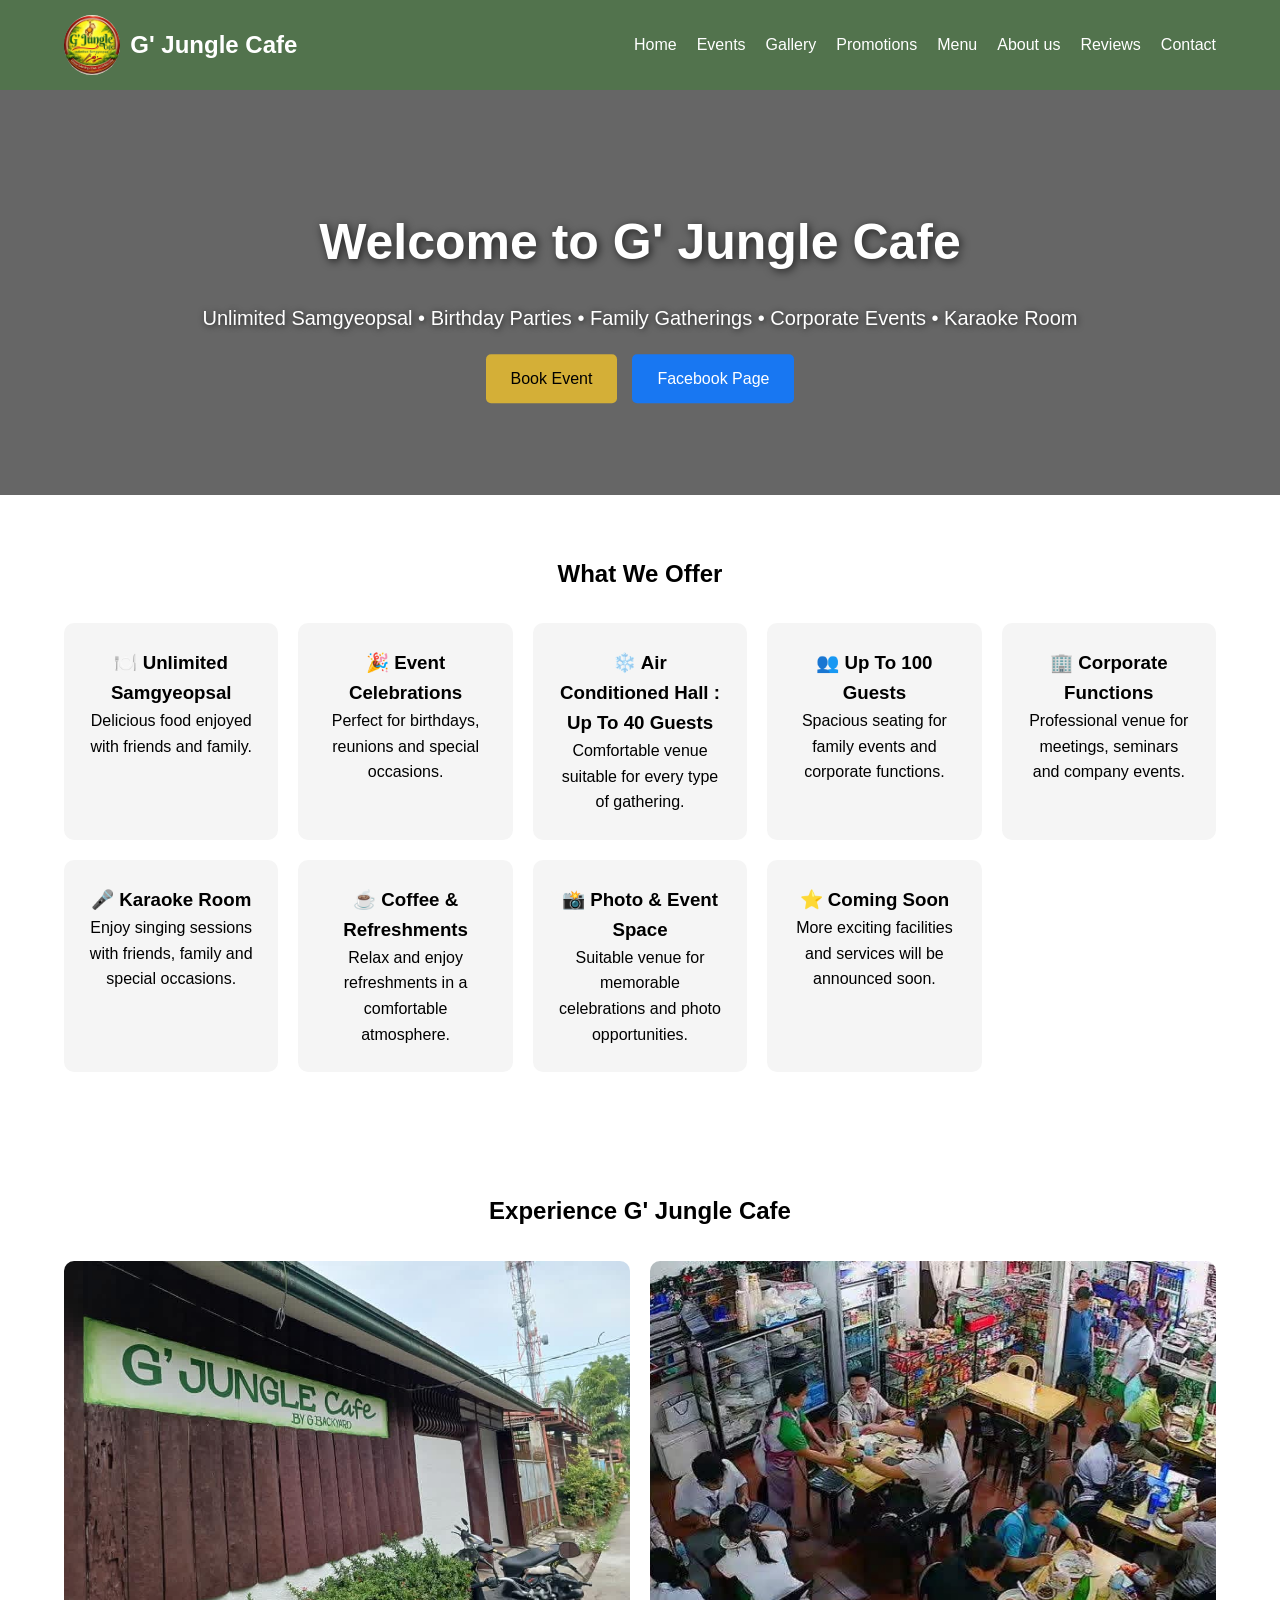
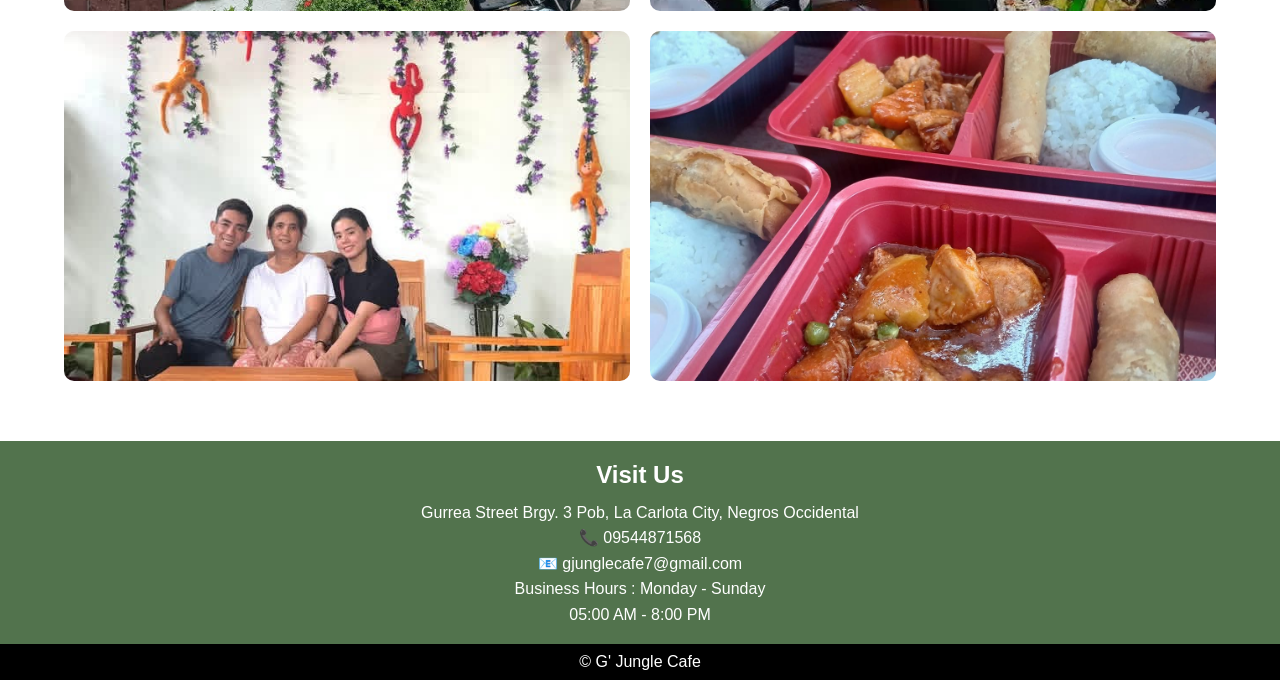
<file: index.html>
<!DOCTYPE html>
<html lang="en">

<head>
    <meta charset="UTF-8">
    <meta name="viewport" content="width=device-width, initial-scale=1.0">
    <title>G' Jungle Cafe | Home</title>
    <meta name="description" content="G' Jungle Cafe offers delicious dining, events, promotions, karaoke rooms and boarding house facilities.">
    <link rel="stylesheet" href="style.css">
    
    <meta name="keywords" content="G Jungle Cafe, Cafe, Restaurant, Event Venue, Corporate Events, Birthday Parties, Family Gatherings, Karaoke Room, Unlimited Samgyeopsal, Boarding House, Private Events, Celebration Venue, La Carlota City, Negros Occidental">
    <meta name="author" content="G' Jungle Cafe">  
    
</head>    

<body>

<header>
    <div class="container nav">
        <div class="brand">
            <Img src="./images/logo/logo.png">
            <span>G' Jungle Cafe</span>
        </div>

        <div class="mobile-menu-icon"
            onclick="toggleMenu()">
            ☰
        </div>

        <nav id="mobileNav">
            <ul>
                <li><a href="index.html">Home</a></li>
               
                <li><a href="events.html">Events</a></li>
                <li><a href="gallery.html">Gallery</a></li>
                <li><a href="promotions.html">Promotions</a></li>
                <li><a href="menu.html">Menu</a></li>
                <li><a href="about.html">About us</a></li>
                <li><a href="reviews.html">Reviews</a></li>
                <li><a href="contact.html">Contact</a></li>                
            </ul>
        </nav>

    </div>
</header>

<section class="hero">

<div class="slide slide1"></div>
<div class="slide slide2"></div>
<div class="slide slide3"></div>

    <div class="hero-overlay"></div>

    <div class="hero-content">   
    
        
        <h1>Welcome to G' Jungle Cafe</h1>
        
        <p>
            Unlimited Samgyeopsal • Birthday Parties •
            Family Gatherings • Corporate Events • Karaoke Room
        </p>

        <div class="hero-buttons">

            <a href="booking.html" class="btn primary-btn">
                Book Event
            </a>

            <a href="https://www.facebook.com/profile.php?id=100091445994719"
               target="_blank"
               class="btn secondary-btn">
                Facebook Page
            </a>

        </div>

    </div>

</section>



    <section class="features">

    <div class="container">

        <h2>What We Offer</h2>

        <div class="cards">

            <div class="card">
                <h3>🍽️ Unlimited Samgyeopsal</h3>
                <p>Delicious food enjoyed with friends and family.</p>
            </div>

            <div class="card">
                <h3>🎉 Event Celebrations</h3>
                <p>Perfect for birthdays, reunions and special occasions.</p>
            </div>

            <div class="card">
                <h3>❄️ Air Conditioned Hall : Up To 40 Guests</h3>
                <p>Comfortable venue suitable for every type of gathering.</p>
            </div>

            <div class="card">
                <h3>👥 Up To 100 Guests</h3>
                <p>Spacious seating for family events and corporate functions.</p>
            </div>

       

            <div class="card">
                <h3>🏢 Corporate Functions</h3>
                <p>Professional venue for meetings, seminars and company events.</p>
            </div>

            <div class="card">
                <h3>🎤 Karaoke Room</h3>
                <p>Enjoy singing sessions with friends, family and special occasions.</p>
            </div>

            <div class="card">
                <h3>☕ Coffee & Refreshments</h3>
                <p>Relax and enjoy refreshments in a comfortable atmosphere.</p>
            </div>

            <div class="card">
                <h3>📸 Photo & Event Space</h3>
                <p>Suitable venue for memorable celebrations and photo opportunities.</p>
            </div>

            <div class="card">
                <h3>⭐ Coming Soon</h3>
                <p>More exciting facilities and services will be announced soon.</p>
            </div>

        </div>

    </div>

</section>




    

<section class="showcase">

    <div class="container">

        <h2>Experience G' Jungle Cafe</h2>

        <div class="gallery-grid">

            <Img src="./images/Restaurant_Front/Restaurant_Front_01.JPG">
            <Img src="./images/Dining_Area/Dining_Area_01.JPG">
            <Img src="./images/Event_Hall/Event_Hall_01.JPG">
            <Img src="./images/Food_Photo/Food_Photo_01.JPG">
            
        </div>

    </div>

</section>

<section class="contact-preview">

    <div class="container">

        <h2>Visit Us</h2>

        <p>
            Gurrea Street Brgy. 3 Pob,
            La Carlota City,
            Negros Occidental
        </p>

        <p>
            📞 09544871568
        </p>

        <p>
            📧 gjunglecafe7@gmail.com
        </p>
        
        <p>Business Hours : Monday - Sunday</p>
        <p>05:00 AM - 8:00 PM</p>

    </div>


</section>

<footer>

    <p>
        © G' Jungle Cafe
    </p>

</footer>

<script>

        function toggleMenu(){
        
            const nav =
                document.getElementById("mobileNav");
        
            nav.classList.toggle("show-menu");
        
        }

</script>


    
</body>
</html>
</file>
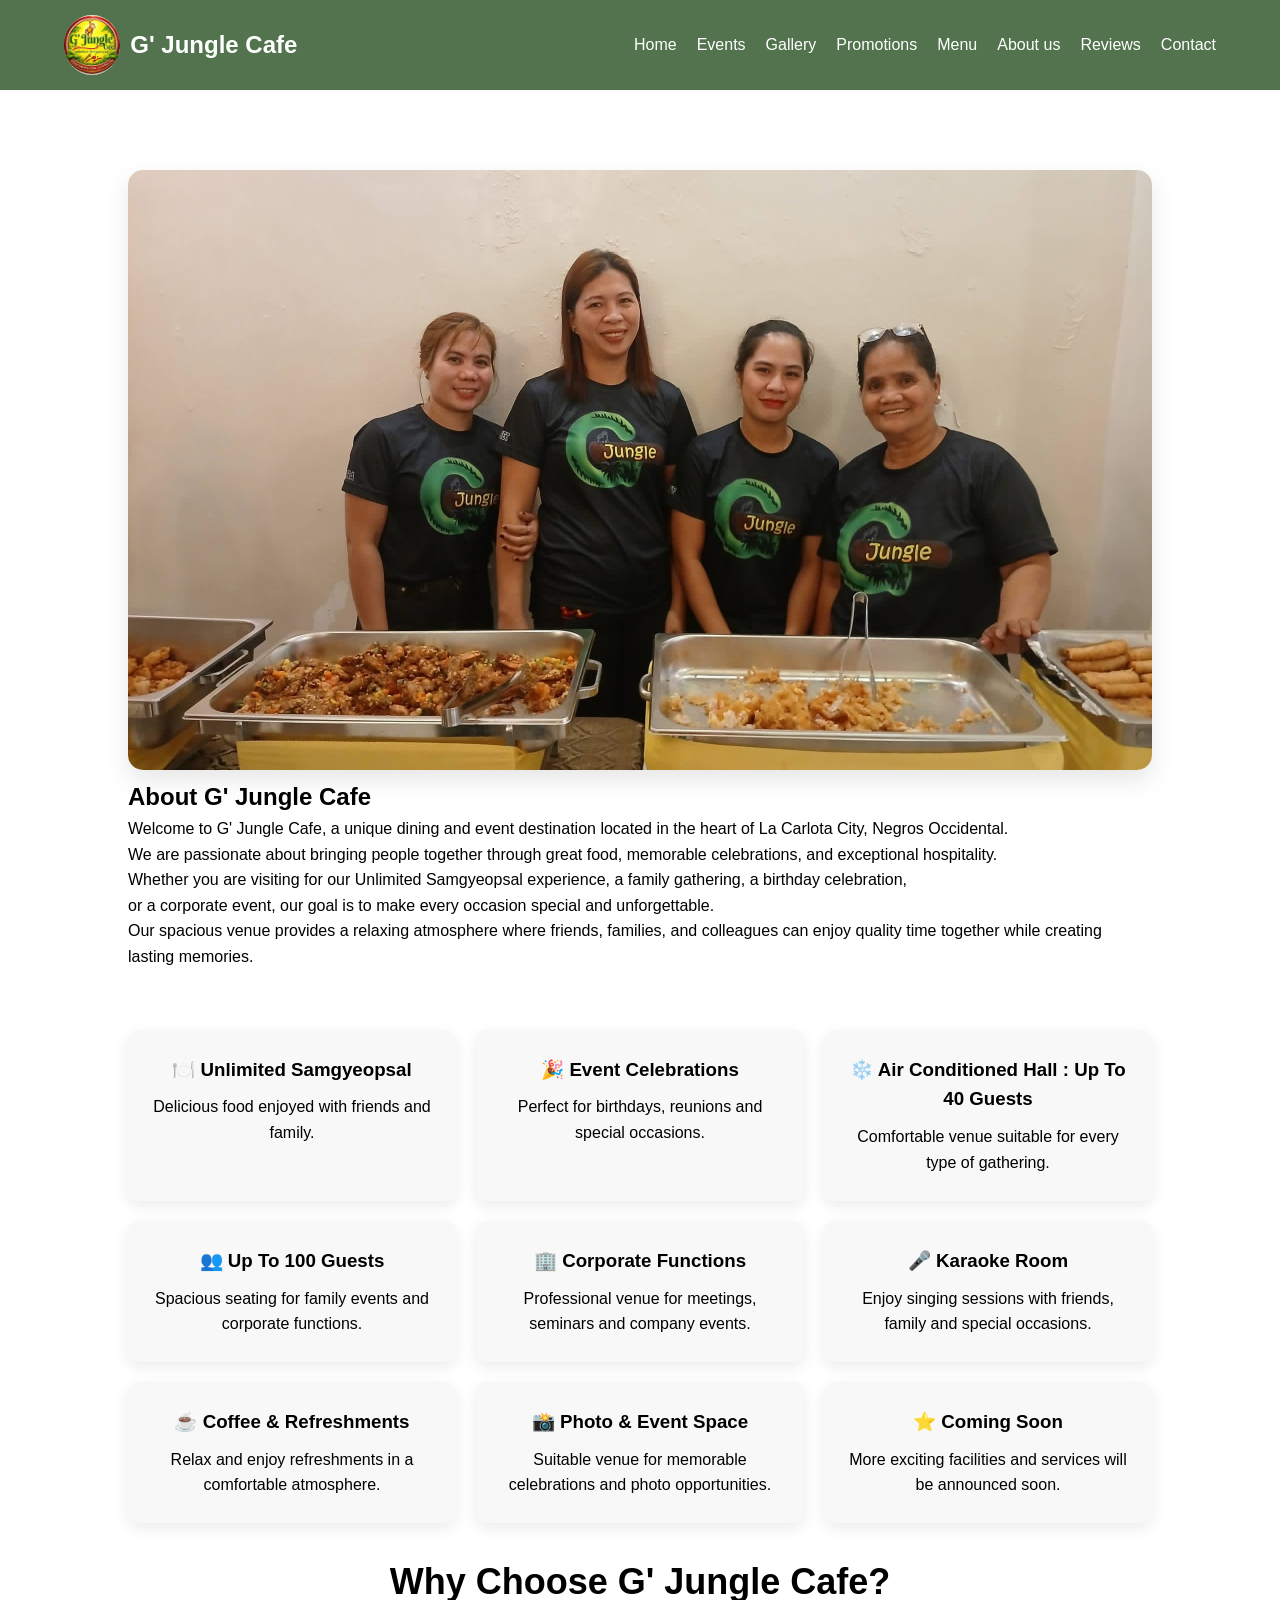
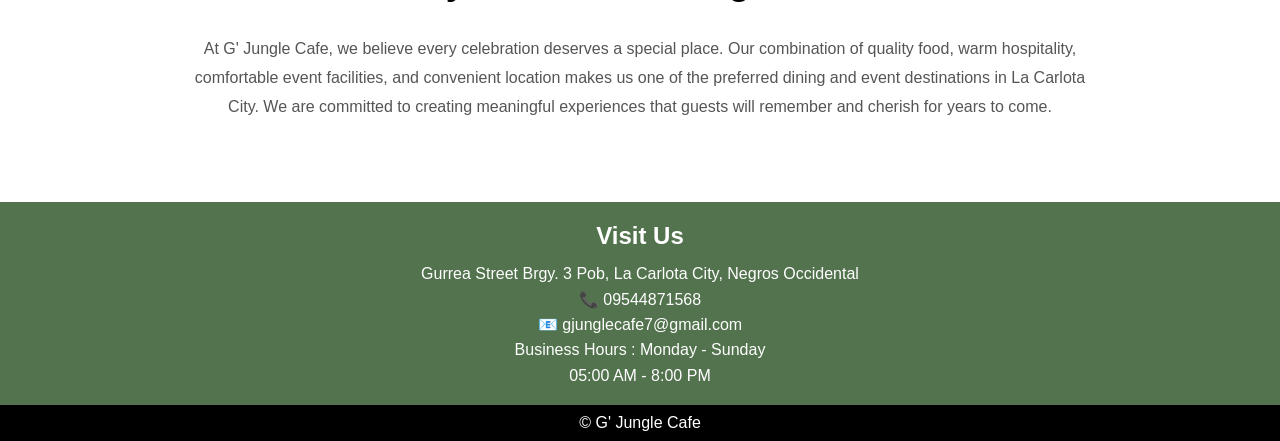
<file: about.html>
<!DOCTYPE html>
<html lang="en">
<head>
    <meta charset="UTF-8">
    <meta name="viewport" content="width=device-width, initial-scale=1.0">
    <title>G' Jungle Cafe | About Us</title>
    <meta name="description" content="Learn more about G' Jungle Cafe, our story, services, event venues, dining experience and hospitality."> 

    <link rel="stylesheet" href="style.css">

    <meta name="keywords" content="G Jungle Cafe, Cafe, Restaurant, Event Venue, Corporate Events, Birthday Parties, Family Gatherings, Karaoke Room, Unlimited Samgyeopsal, Boarding House, Private Events, Celebration Venue, La Carlota City, Negros Occidental">
    <meta name="author" content="G' Jungle Cafe">

    <style>

    .about-page{
        background:#ffffff;
        padding:80px 10%;
    }

    .about-row{
        display:flex;
        align-items:center;
        gap:50px;
        margin-bottom:60px;
    }

    .about-image{
        flex:1;
    }

  .about-image img{
    width:100%;
    height:600px;
    object-fit:cover;
    border-radius:15px;
    box-shadow:0 10px 25px rgba(0,0,0,0.10);
}
        


.about-text{
    flex:1;
    max-width:700px;
    text-align: justify;
}

    .about-text h1{
        font-size:42px;
        margin-bottom:20px;
        color:#222;
    }

.about-text p{
    text-align:justify;
    line-height:1.8;
    font-size:17px;
}

    .highlight-boxes{
        display:grid;
        grid-template-columns:repeat(auto-fit,minmax(250px,1fr));
        gap:20px;
        margin-top:30px;
    }

    .highlight{
        background:#f8f8f8;
        padding:25px;
        border-radius:10px;
        text-align:center;
        box-shadow:0 5px 15px rgba(0,0,0,0.08);
    }

    .highlight h3{
        margin-bottom:10px;
    }

    .why-choose{
        padding-top:30px;
    }

    .why-choose h2{
        text-align:center;
        margin-bottom:25px;
        font-size:36px;
    }

    .why-choose p{
        text-align:center;
        line-height:1.8;
        max-width:900px;
        margin:auto;
        color:#555;
    }

    @media(max-width:900px){

        .about-row{
            flex-direction:column;
        }

        .about-text h1{
            font-size:32px;
        }
    }

    </style>

</head>

<body>

<header>
    <div class="container nav">

        <div class="brand">
            <Img src="./images/logo/logo.png">
            <span>G' Jungle Cafe</span>
        </div>
        
        <div class="mobile-menu-icon"
            onclick="toggleMenu()">
            ☰
        </div>

        <nav id="mobileNav">
            <ul>
                <li><a href="index.html">Home</a></li>
               
                <li><a href="events.html">Events</a></li>
                <li><a href="gallery.html">Gallery</a></li>
                <li><a href="promotions.html">Promotions</a></li>
                <li><a href="menu.html">Menu</a></li>
                <li><a href="about.html">About us</a></li>
                <li><a href="reviews.html">Reviews</a></li>
                <li><a href="contact.html">Contact</a></li>                
            </ul>
        </nav>        

    </div>
</header>

<section class="about-page">

    <div class="about-row">

        <div class="about-image">

           <Img src="./images/Photo_Gallery/Photo_Gallery_01.JPG">

            <h1>About G' Jungle Cafe</h1>

            <p>
            Welcome to G' Jungle Cafe, a unique dining and event destination located in the heart of La Carlota City, Negros Occidental.
            </p>

            <p>
            We are passionate about bringing people together through great food, memorable celebrations, and exceptional hospitality.
            </p>

            <p>
            Whether you are visiting for our Unlimited Samgyeopsal experience, a family gathering, a birthday celebration,                 
            </p>

            <p>
                or a corporate event, our goal is to make every occasion special and unforgettable.
            </p>
            
            <p>
            Our spacious venue provides a relaxing atmosphere where friends, families, and colleagues can enjoy quality time together while creating lasting memories.
            </p>

        </div>

    </div>

    <div class="highlight-boxes">

         <div class="highlight">
            <h3>🍽️ Unlimited Samgyeopsal</h3>
            <p>Delicious food enjoyed with friends and family.</p>
        </div>
        
        <div class="highlight">
            <h3>🎉 Event Celebrations</h3>
            <p>Perfect for birthdays, reunions and special occasions.</p>
        </div>
        
        <div class="highlight">
            <h3>❄️ Air Conditioned Hall : Up To 40 Guests</h3>
            <p>Comfortable venue suitable for every type of gathering.</p>
        </div>
        
        <div class="highlight">
            <h3>👥 Up To 100 Guests</h3>
            <p>Spacious seating for family events and corporate functions.</p>
        </div>
        
     
        
        <div class="highlight">
            <h3>🏢 Corporate Functions</h3>
            <p>Professional venue for meetings, seminars and company events.</p>
        </div>



        <div class="highlight">
            <h3>🎤 Karaoke Room</h3>
            <p>Enjoy singing sessions with friends, family and special occasions.</p>
        </div>

        <div class="highlight">
            <h3>☕ Coffee & Refreshments</h3>
            <p>Relax and enjoy refreshments in a comfortable atmosphere.</p>
        </div>

        <div class="highlight">
            <h3>📸 Photo & Event Space</h3>
            <p>Suitable venue for memorable celebrations and photo opportunities.</p>
        </div>

        <div class="highlight">
            <h3>⭐ Coming Soon</h3>
            <p>More exciting facilities and services will be announced soon.</p>
        </div>



        

    </div>

    <div class="why-choose">

        <h2>Why Choose G' Jungle Cafe?</h2>

        <p>
            At G' Jungle Cafe, we believe every celebration deserves a special place.
            Our combination of quality food, warm hospitality, comfortable event
            facilities, and convenient location makes us one of the preferred dining
            and event destinations in La Carlota City. We are committed to creating
            meaningful experiences that guests will remember and cherish for years
            to come.
        </p>

    </div>

</section>


  
<section class="contact-preview">

    <div class="container">

        <h2>Visit Us</h2>

        <p>
            Gurrea Street Brgy. 3 Pob,
            La Carlota City,
            Negros Occidental
        </p>

        <p>
            📞 09544871568
        </p>

        <p>
            📧 gjunglecafe7@gmail.com
        </p>
        <p>Business Hours : Monday - Sunday</p>
        <p>05:00 AM - 8:00 PM</p>

    </div>

</section>  

<footer>
    <p>© G' Jungle Cafe</p>
</footer>

<script>

    function toggleMenu(){
    
        const nav =
            document.getElementById("mobileNav");
    
        nav.classList.toggle("show-menu");
    
    }

</script>

    
</body>
</html>
</file>
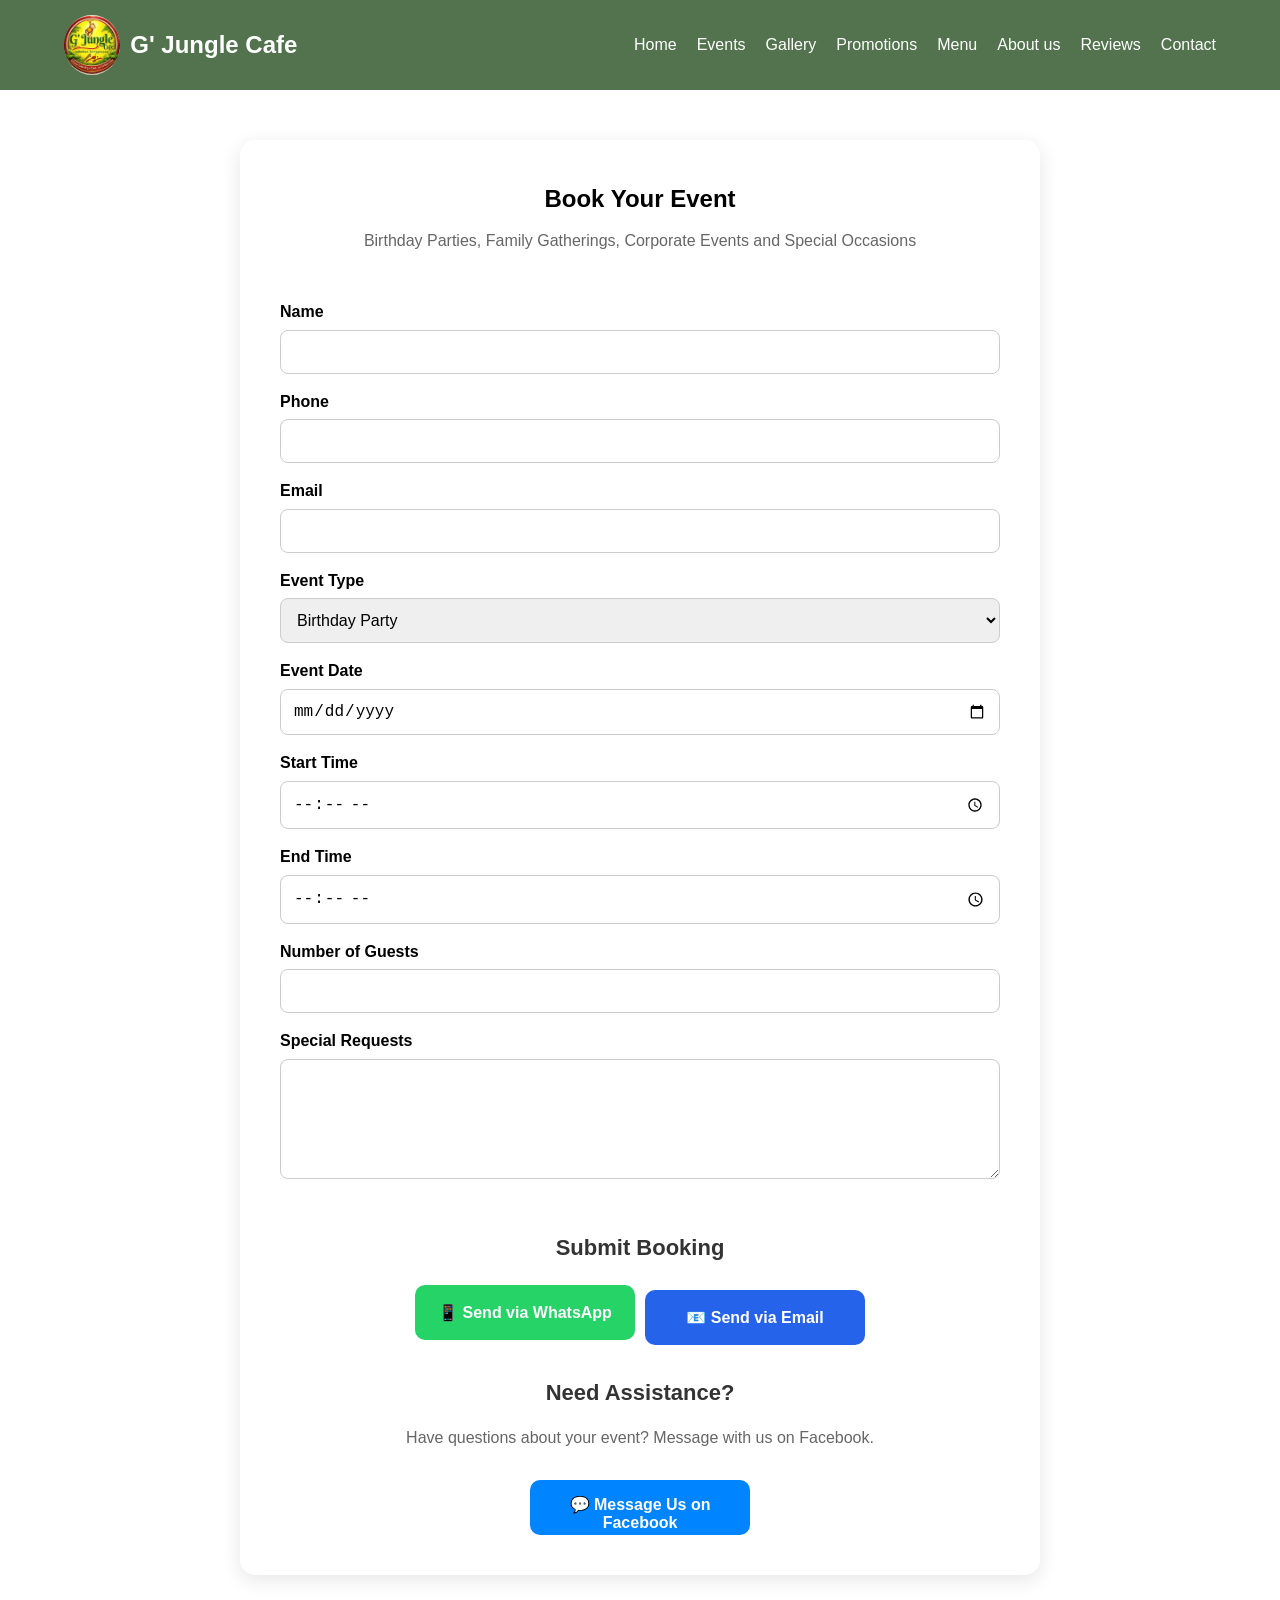
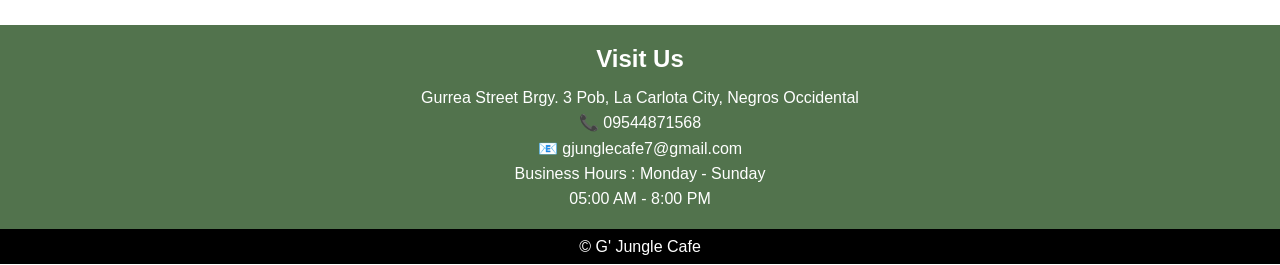
<file: booking.html>
<!DOCTYPE html>
<html lang="en">

<head>
    <meta charset="UTF-8">
    <meta name="viewport" content="width=device-width, initial-scale=1.0">
    <title>G' Jungle Cafe | Book an Event</title>
    <meta name="description" content="Book your event, party, corporate gathering or special celebration at G' Jungle Cafe.">    
    <link rel="stylesheet" href="style.css">

    <meta name="keywords" content="G Jungle Cafe, Cafe, Restaurant, Event Venue, Corporate Events, Birthday Parties, Family Gatherings, Karaoke Room, Unlimited Samgyeopsal, Boarding House, Private Events, Celebration Venue, La Carlota City, Negros Occidental">
    <meta name="author" content="G' Jungle Cafe">
</head>

<body>


<header>
    <div class="container nav">
        <div class="brand">
            <Img src="./images/logo/logo.png">
            <span>G' Jungle Cafe</span>
        </div>

        <div class="mobile-menu-icon"
            onclick="toggleMenu()">
            ☰
        </div>

        <nav id="mobileNav">
            <ul>
                <li><a href="index.html">Home</a></li>
               
                <li><a href="events.html">Events</a></li>
                <li><a href="gallery.html">Gallery</a></li>
                <li><a href="promotions.html">Promotions</a></li>
                <li><a href="menu.html">Menu</a></li>
                <li><a href="about.html">About us</a></li>
                <li><a href="reviews.html">Reviews</a></li>
                <li><a href="contact.html">Contact</a></li>                
            </ul>
        </nav>

    </div>
</header>



<section class="booking-section">

    <h1>Book Your Event</h1>

    <p>
        Birthday Parties, Family Gatherings,
        Corporate Events and Special Occasions
    </p>

    <form class="booking-form">

        <label>Name</label>
        <input type="text" id="name">

        <label>Phone</label>
        <input type="text" id="phone">

        <label>Email</label>
        <input type="email" id="email">

        <label>Event Type</label>
        <select id="eventType">
            <option>Birthday Party</option>
            <option>Family Gathering</option>
            <option>Corporate Event</option>
            <option>Karaoke Room Reservation</option>
            <option>Private Function</option>
        </select>

        <label>Event Date</label>
        <input type="date" id="eventDate">

        <label>Start Time</label>
        <input type="time" id="startTime">

        <label>End Time</label>
        <input type="time" id="endTime">

        <label>Number of Guests</label>
        <input type="number" id="guests">

        <label>Special Requests</label>
        <textarea id="remarks"></textarea>

    </form>

    <br>

        <div class="booking-actions">
        
            <h3>Submit Booking</h3>
        
            <div class="button-row">
        
                <button class="whatsapp-btn"
                        onclick="sendWhatsApp()">
                    📱 Send via WhatsApp
                </button>
        
                <button class="email-btn"
                        onclick="sendEmail()">
                    📧 Send via Email
                </button>
        
            </div>
        
        </div>
        
        <div class="help-actions">
        
            <h3>Need Assistance?</h3>
            <p>Have questions about your event? Message with us on Facebook.</p>
        
            <button class="messenger-btn"
                    onclick="openMessenger()">
                💬 Message Us on Facebook
            </button>
        
        </div>

</section>

<section class="contact-preview">

    <div class="container">

        <h2>Visit Us</h2>

        <p>
            Gurrea Street Brgy. 3 Pob,
            La Carlota City,
            Negros Occidental
        </p>

        <p>
            📞 09544871568
        </p>

        <p>
            📧 gjunglecafe7@gmail.com
        </p>
        <p>Business Hours : Monday - Sunday</p>
        <p>05:00 AM - 8:00 PM</p>

    </div>

</section>

<footer>

    <p>
        © G' Jungle Cafe
    </p>

</footer>


<script>

    function toggleMenu(){
    
        const nav =
            document.getElementById("mobileNav");
    
        nav.classList.toggle("show-menu");
    
    }

</script>

    
</body>
</html>





<script>

function sendWhatsApp(){

    let name =
        document.getElementById("name").value;

    let phone =
        document.getElementById("phone").value;

    let email =
        document.getElementById("email").value;

    let eventType =
        document.getElementById("eventType").value;

    let eventDate =
        document.getElementById("eventDate").value;
    
    let startTime =
    document.getElementById("startTime").value;

    let endTime =
    document.getElementById("endTime").value;

    let guests =
        document.getElementById("guests").value;

    let remarks =
        document.getElementById("remarks").value;

    let message =
`Hello G' Jungle Cafe,

BOOKING REQUEST

Name: ${name}
Phone: ${phone}
Email: ${email}

Event Type: ${eventType}
Event Date: ${eventDate}

Event Time:
${startTime} to ${endTime}

Guests: ${guests}


Remarks:
${remarks}`;

    let url =
"https://wa.me/639544871568?text=" +
encodeURIComponent(message);

    window.open(url, "_blank");
}

</script>



<script>

function sendEmail(){

    let name =
        document.getElementById("name").value;

    let phone =
        document.getElementById("phone").value;

    let email =
        document.getElementById("email").value;

    let eventType =
        document.getElementById("eventType").value;

    let eventDate =
        document.getElementById("eventDate").value;

    let startTime =
    document.getElementById("startTime").value;

    let endTime =
    document.getElementById("endTime").value;

    let guests =
        document.getElementById("guests").value;

    let remarks =
        document.getElementById("remarks").value;

    let subject =
        "Event Booking Request";

    let body =
`Hello G' Jungle Cafe,

BOOKING REQUEST

Name: ${name}
Phone: ${phone}
Email: ${email}

Event Type: ${eventType}

Event Date: ${eventDate}

Event Time:
${startTime} to ${endTime}

Guests: ${guests}


Remarks:
${remarks}`;

    window.location.href =
        "mailto:gjunglecafe7@gmail.com?subject="
        + encodeURIComponent(subject)
        + "&body="
        + encodeURIComponent(body);
}

</script>

<script>

function openMessenger(){

    window.open(
        "https://m.me/100091445994719",
        "_blank"
    );

}

</script>
</file>
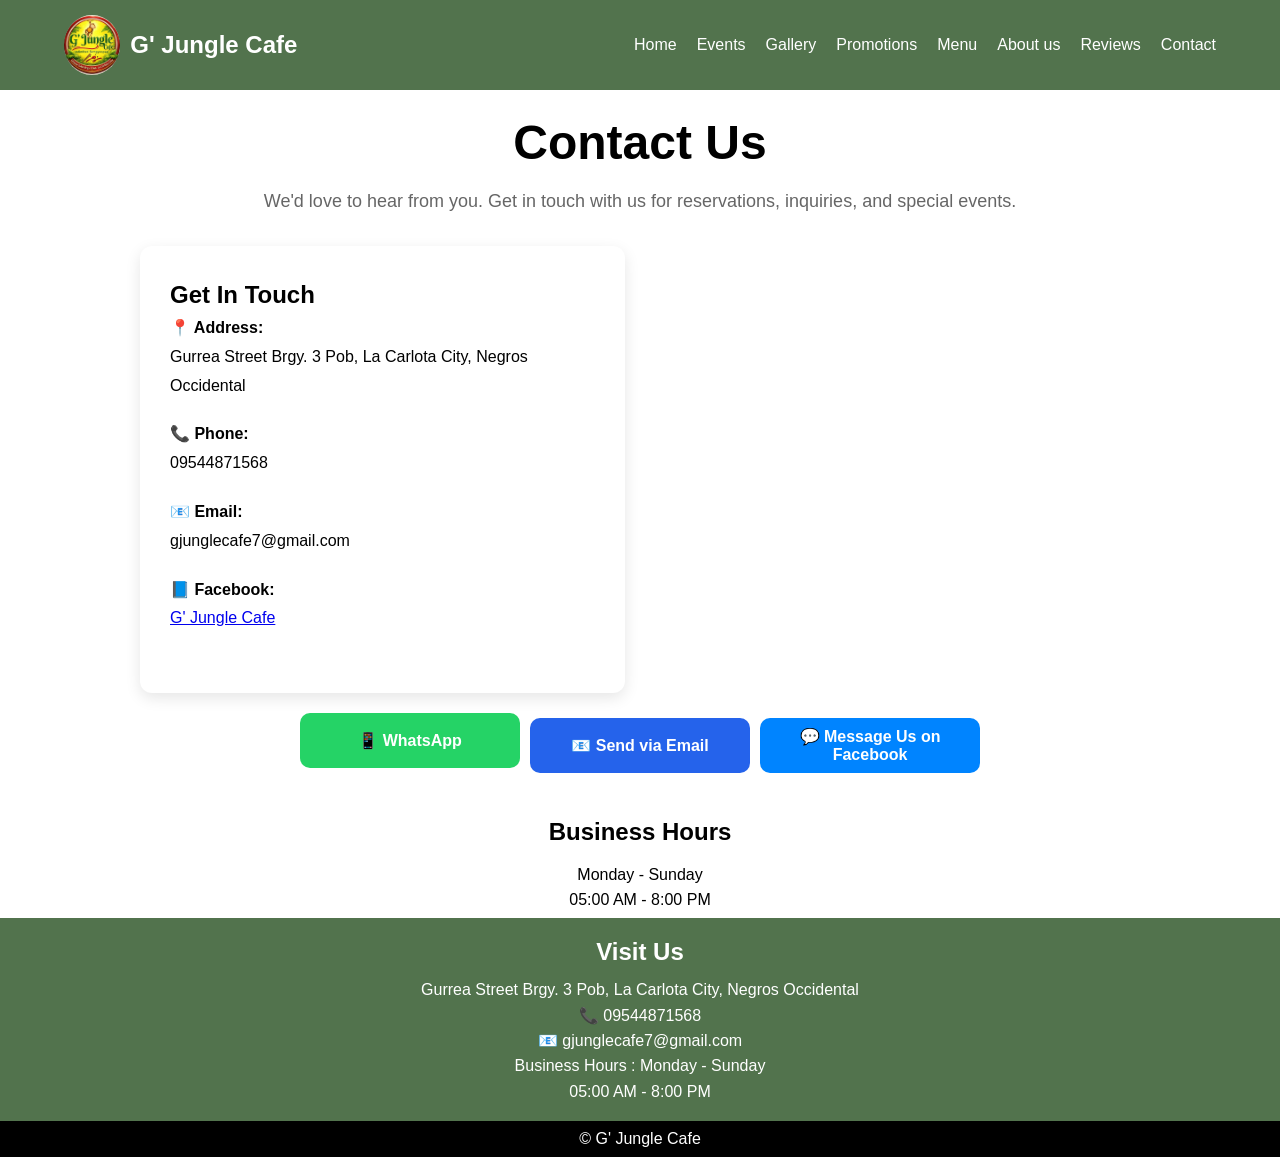
<file: contact.html>
<!DOCTYPE html>
<html lang="en">

<head>
    <meta charset="UTF-8">
    <meta name="viewport" content="width=device-width, initial-scale=1.0">
    <title>G' Jungle Cafe | Contact Us</title>
    <meta name="description" content="Contact G' Jungle Cafe for reservations, inquiries, event bookings, location details and business hours.">    
    <link rel="stylesheet" href="style.css">

    <meta name="keywords" content="G Jungle Cafe, Cafe, Restaurant, Event Venue, Corporate Events, Birthday Parties, Family Gatherings, Karaoke Room, Unlimited Samgyeopsal, Boarding House, Private Events, Celebration Venue, La Carlota City, Negros Occidental">
    <meta name="author" content="G' Jungle Cafe">
</head>

<body>

    

<header>
    <div class="container nav">
        <div class="brand">
            <Img src="./images/logo/logo.png">
            <span>G' Jungle Cafe</span>
        </div>

        <div class="mobile-menu-icon"
            onclick="toggleMenu()">
            ☰
        </div>

        <nav id="mobileNav">
            <ul>
                <li><a href="index.html">Home</a></li>
               
                <li><a href="events.html">Events</a></li>
                <li><a href="gallery.html">Gallery</a></li>
                <li><a href="promotions.html">Promotions</a></li>
                <li><a href="menu.html">Menu</a></li>
                <li><a href="about.html">About us</a></li>
                <li><a href="reviews.html">Reviews</a></li>
                <li><a href="contact.html">Contact</a></li>                
            </ul>
        </nav>

    </div>
</header>


<section class="contact-page">

    <div class="page-title">

        <h1>Contact Us</h1>

        <p>
            We'd love to hear from you. Get in touch with us for
            reservations, inquiries, and special events.
        </p>

    </div>

    <div class="contact-grid">

        <div class="contact-info">

            <h2>Get In Touch</h2>

            <p>
                <strong>📍 Address:</strong><br>
                Gurrea Street Brgy. 3 Pob,
                La Carlota City, Negros Occidental
            </p>

            <p>
                <strong>📞 Phone:</strong><br>
                09544871568
            </p>

            <p>
                <strong>📧 Email:</strong><br>
                gjunglecafe7@gmail.com
            </p>

            <p>
                <strong>📘 Facebook:</strong><br>
            
                    <a href="https://www.facebook.com/profile.php?id=100091445994719"
                       target="_blank">
                        G' Jungle Cafe
                    </a>
            </p>




            

        </div>

        <div class="contact-map">       

            <iframe src="https://www.google.com/maps/embed?pb=!4v1787108992032!6m8!1m7!1sAJ4WuulQ_-M7gErFU2HW6w!2m2!1d10.42219686631753!2d122.9156395126517!3f198.75020302366673!4f-12.035486708824621!5f0.7820865974627469" width="600" height="450" style="border:0;" allowfullscreen="" loading="lazy" referrerpolicy="strict-origin-when-cross-origin"></iframe>

        </div>

    </div>

            <div class="button-row">
            
                <button class="whatsapp-btn"
                onclick="window.open('https://wa.me/639544871568','_blank')">
            
                    📱 WhatsApp
            
                </button>
                
            <button class="email-btn" onclick="window.location.href='mailto:gjunglecafe7@gmail.com'">
                📧 Send via Email
            </button>
            
                <button class="messenger-btn"
                onclick="window.open('https://m.me/100091445994719','_blank')">
            
                    💬 Message Us on Facebook
            
                </button>
            
            </div>

    <div class="business-hours">

        <h2>Business Hours</h2>

        <p>Monday - Sunday</p>

        <p>05:00 AM - 8:00 PM</p>

    </div>

</section>




  



  


  

<section class="contact-preview">

    <div class="container">

        <h2>Visit Us</h2>

        <p>
            Gurrea Street Brgy. 3 Pob,
            La Carlota City,
            Negros Occidental
        </p>

        <p>
            📞 09544871568
        </p>

        <p>
            📧 gjunglecafe7@gmail.com
        </p>
        <p>Business Hours : Monday - Sunday</p>
        <p>05:00 AM - 8:00 PM</p>

    </div>

</section>

<footer>

    <p>
        © G' Jungle Cafe
    </p>

</footer>


<script>

    function openMenu(imageSrc){

        window.open(imageSrc, "_blank");

    }

</script>

<script>

function toggleMenu(){

    const nav =
        document.getElementById("mobileNav");

    nav.classList.toggle("show-menu");

}

</script>

    
</body>
</html>
</file>
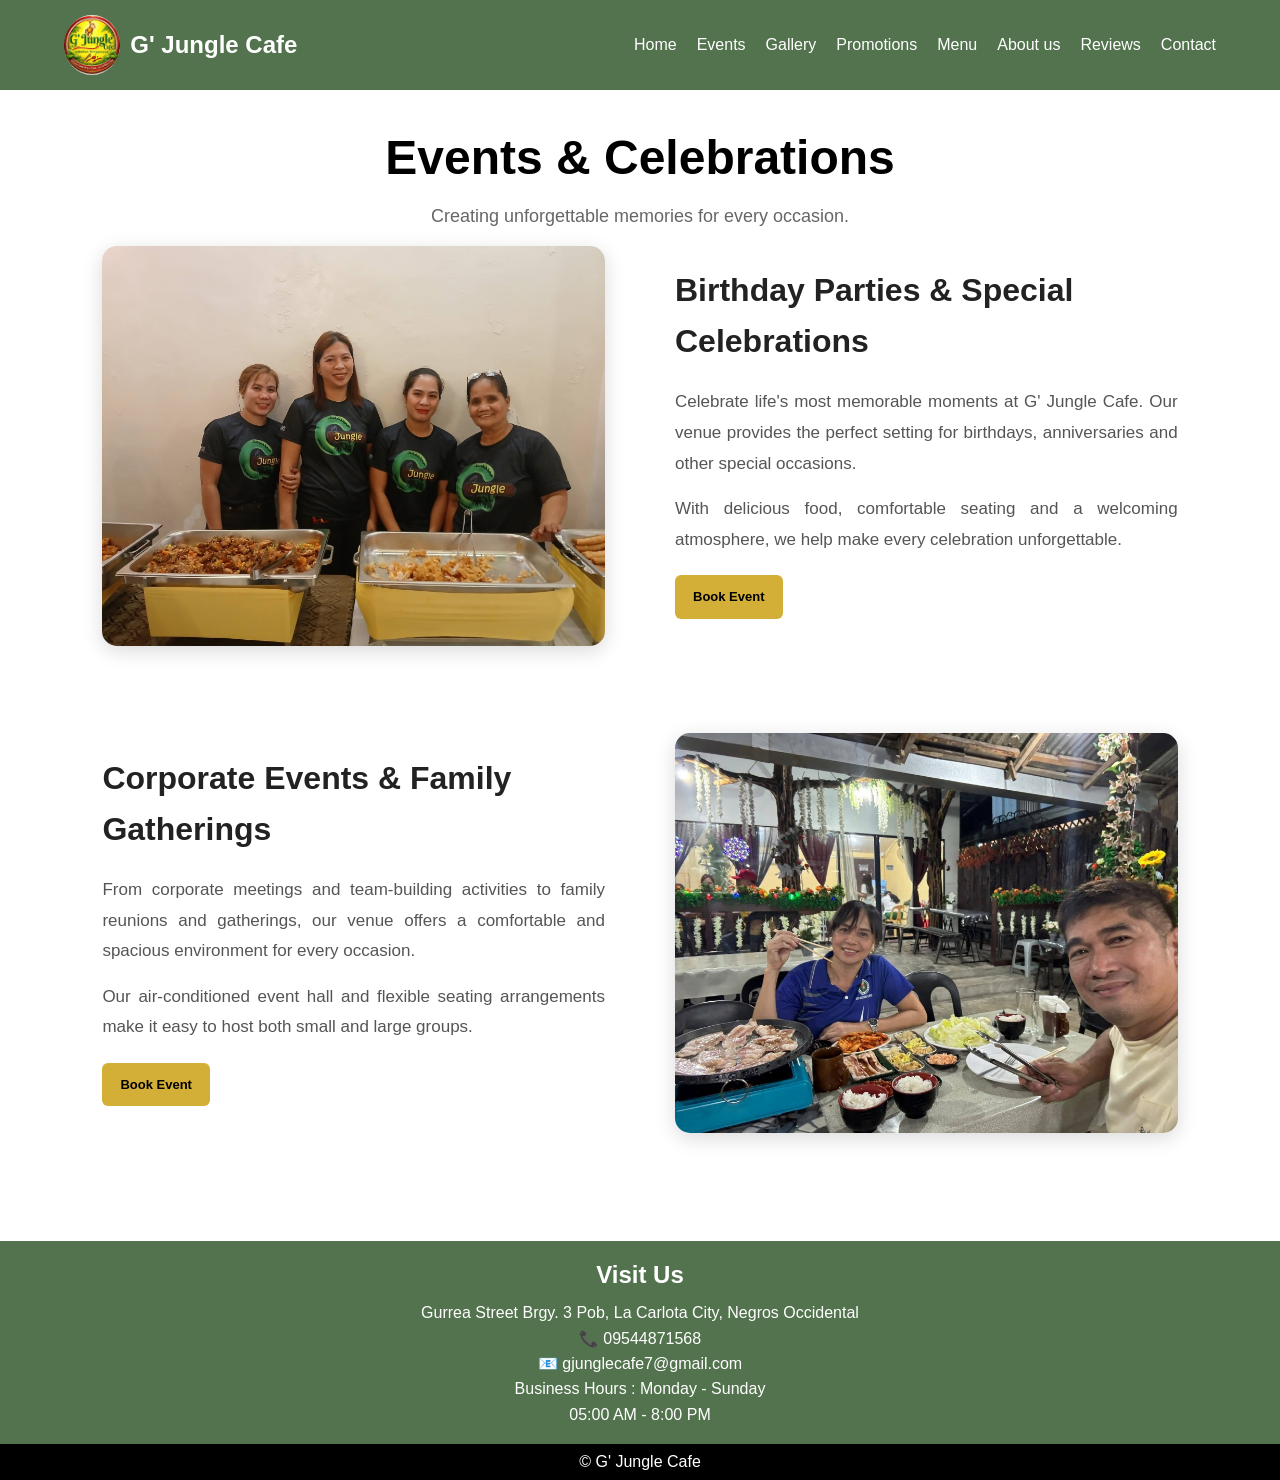
<file: events.html>
<!DOCTYPE html>
<html lang="en">

<head>
    <meta charset="UTF-8">
    <meta name="viewport" content="width=device-width, initial-scale=1.0">
    <title>G' Jungle Cafe | Events & Celebrations</title>
    <meta name="description" content="Host birthday parties, corporate gatherings, family celebrations and special events at G' Jungle Cafe.">    
    <link rel="stylesheet" href="style.css">

    <meta name="keywords" content="G Jungle Cafe, Cafe, Restaurant, Event Venue, Corporate Events, Birthday Parties, Family Gatherings, Karaoke Room, Unlimited Samgyeopsal, Boarding House, Private Events, Celebration Venue, La Carlota City, Negros Occidental">
    <meta name="author" content="G' Jungle Cafe">
</head>

<body>


<header>
    <div class="container nav">
        <div class="brand">
            <Img src="./images/logo/logo.png">
            <span>G' Jungle Cafe</span>
        </div>

         <div class="mobile-menu-icon"
            onclick="toggleMenu()">
            ☰
        </div>

        <nav id="mobileNav">
            <ul>
                <li><a href="index.html">Home</a></li>
               
                <li><a href="events.html">Events</a></li>
                <li><a href="gallery.html">Gallery</a></li>
                <li><a href="promotions.html">Promotions</a></li>
                <li><a href="menu.html">Menu</a></li>
                <li><a href="about.html">About us</a></li>
                <li><a href="reviews.html">Reviews</a></li>
                <li><a href="contact.html">Contact</a></li>               
            </ul>
        </nav>

    </div>
</header>


<section class="events-page">


    <section class="page-title">
    
        <h1>Events & Celebrations</h1>
    
        <p>
            Creating unforgettable memories for every occasion.
        </p>
    
    </section>


    
    
    <!-- Event Block 1 -->

    <div class="event-row">

        <div class="event-image">

            <Img src="./images/Photo_Gallery/Photo_Gallery_01.JPG">

        </div>

        <div class="event-text">

            <h2>Birthday Parties & Special Celebrations</h2>

            <p>
                Celebrate life's most memorable moments at
                G' Jungle Cafe. Our venue provides the perfect
                setting for birthdays, anniversaries and other
                special occasions.
            </p>

            <p>
                With delicious food, comfortable seating and a
                welcoming atmosphere, we help make every
                celebration unforgettable.
                
                
                <br>                
                <a href="booking.html" class="small-book-btn"> Book Event </a>    
                
            </p>

        </div>
        


    </div>


    <!-- Event Block 2 -->

    <div class="event-row reverse">

        <div class="event-image">

             <Img src="./images/Photo_Gallery/Photo_Gallery_05.JPG">

        </div>

        <div class="event-text">

            <h2>Corporate Events & Family Gatherings</h2>

            <p>
                From corporate meetings and team-building
                activities to family reunions and gatherings,
                our venue offers a comfortable and spacious
                environment for every occasion.
            </p>

            <p>
                Our air-conditioned event hall and flexible
                seating arrangements make it easy to host both
                small and large groups.

                <br>                
                <a href="booking.html" class="small-book-btn"> Book Event </a>
            </p>

        </div>
       

    </div>

</section>


  

<section class="contact-preview">

    <div class="container">

        <h2>Visit Us</h2>

        <p>
            Gurrea Street Brgy. 3 Pob,
            La Carlota City,
            Negros Occidental
        </p>

        <p>
            📞 09544871568
        </p>

        <p>
            📧 gjunglecafe7@gmail.com
        </p>
        <p>Business Hours : Monday - Sunday</p>
        <p>05:00 AM - 8:00 PM</p>

    </div>

</section>

<footer>

    <p>
        © G' Jungle Cafe
    </p>

</footer>

    <script>

        function toggleMenu(){
        
            const nav =
                document.getElementById("mobileNav");
        
            nav.classList.toggle("show-menu");

        }

    </script>

    
</body>
</html>
</file>
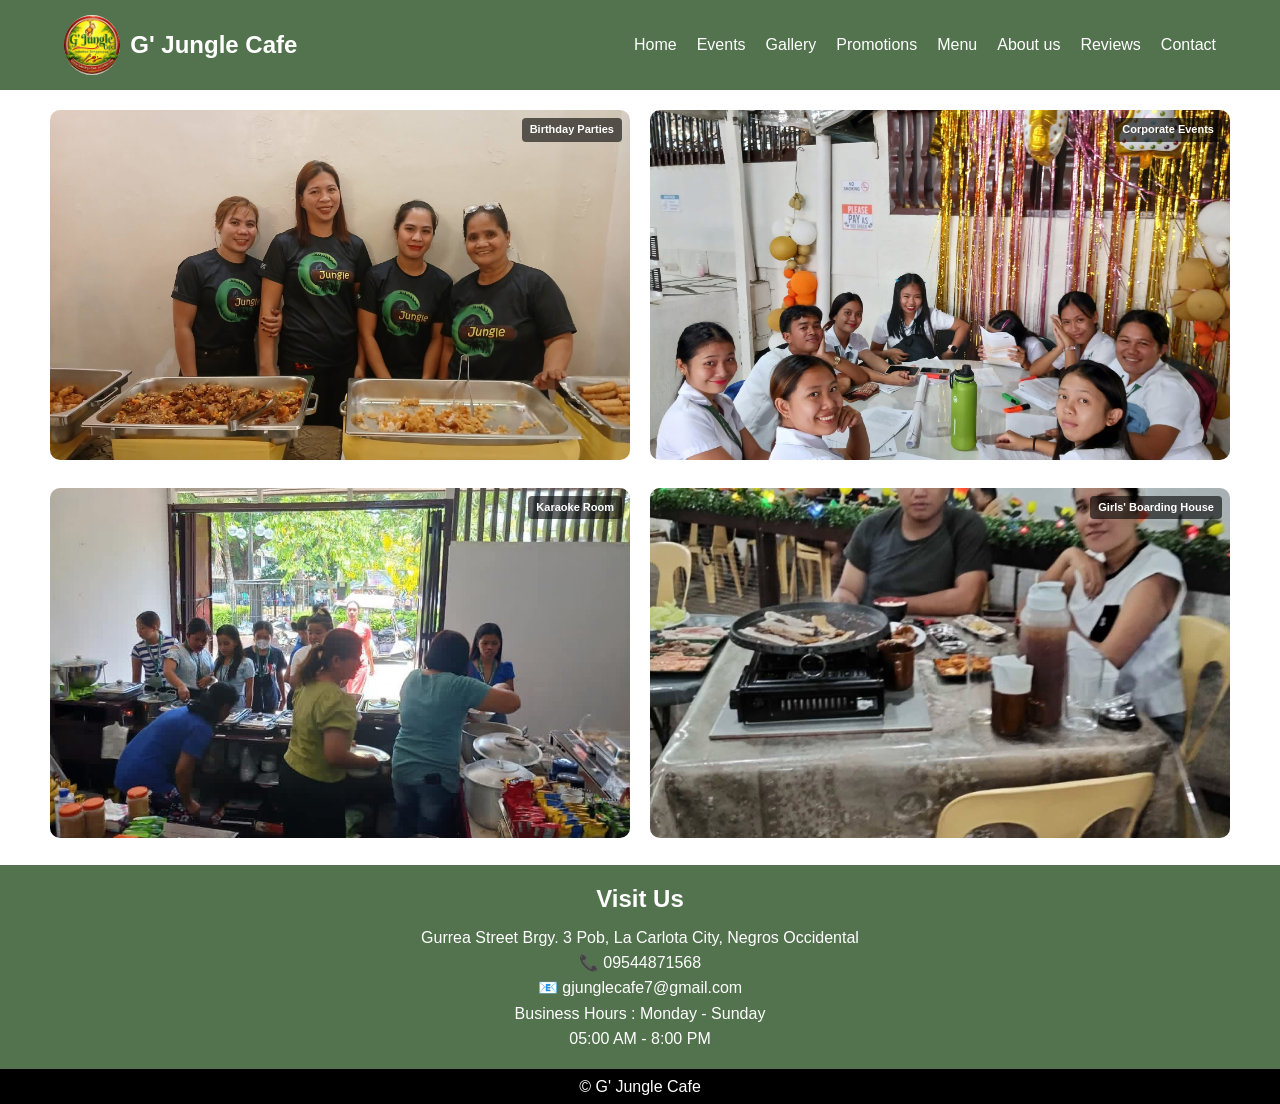
<file: gallery.html>
<!DOCTYPE html>
<html lang="en">

<head>
    <meta charset="UTF-8">
    <meta name="viewport" content="width=device-width, initial-scale=1.0">
    <title>G' Jungle Cafe | Gallery</title>
    <meta name="description" content="Browse photos of events, celebrations, dining experiences, karaoke rooms and special moments at G' Jungle Cafe.">    
    <link rel="stylesheet" href="style.css">

   <meta name="keywords" content="G Jungle Cafe, Cafe, Restaurant, Event Venue, Corporate Events, Birthday Parties, Family Gatherings, Karaoke Room, Unlimited Samgyeopsal, Boarding House, Private Events, Celebration Venue, La Carlota City, Negros Occidental">
    <meta name="author" content="G' Jungle Cafe"> 
</head>

<body>


<header>
    <div class="container nav">
        <div class="brand">
            <Img src="./images/logo/logo.png">
            <span>G' Jungle Cafe</span>
        </div>

        <div class="mobile-menu-icon"
            onclick="toggleMenu()">
            ☰
        </div>

        <nav id="mobileNav">
            <ul>
                <li><a href="index.html">Home</a></li>
               
                <li><a href="events.html">Events</a></li>
                <li><a href="gallery.html">Gallery</a></li>
                <li><a href="promotions.html">Promotions</a></li>
                <li><a href="menu.html">Menu</a></li>
                <li><a href="about.html">About us</a></li>
                <li><a href="reviews.html">Reviews</a></li>
                <li><a href="contact.html">Contact</a></li>                
            </ul>
        </nav>

    </div>
</header>

<section class="gallery-page">

    <div class="gallery-grid">

        <div class="gallery-card"
                    onclick="openGallery(
                    document.getElementById('birthdayImage').src,
                    'Birthday Parties',
                    'Birthday celebrations, family gatherings and special events held at G Jungle Cafe.'
                    )">       
            
            <div class="gallery-image">
                <span class="gallery-label">
                    Birthday Parties
                </span>
                
                <Img id="birthdayImage" src="./images/Photo_Gallery/Photo_Gallery_01.JPG"> 
                
            </div>
            
        </div>

        <div class="gallery-card"            
                    onclick="openGallery(
                    document.getElementById('corporateImage').src,
                    'Corporate Events',
                    'Corporate meetings, seminars and company events.')">
            
            <div class="gallery-image">
               <span class="gallery-label">
                    Corporate Events
                </span> 
               <Img id="corporateImage" src="./images/Photo_Gallery/Photo_Gallery_02.JPG"> 
            </div>
           
        </div>

        <div class="gallery-card"            
                    onclick="openGallery(
                    document.getElementById('karaokeImage').src,
                    'Karaoke Room',
                    'Private karaoke sessions for friends and families.')">
            
            <div class="gallery-image">
                <span class="gallery-label">
                    Karaoke Room
                </span> 
               <Img id="karaokeImage" src="./images/Photo_Gallery/Photo_Gallery_03.JPG"> 
            </div>
            
        </div>

        <div class="gallery-card"            
                    onclick="openGallery(
                   document.getElementById('boardingImage').src,
                    'Girls Boarding House',
                    'Safe and comfortable accommodation.')">
            
            <div class="gallery-image">
                 <span class="gallery-label">
                    Girls' Boarding House
                </span>
                <Img id="boardingImage" src="./images/Photo_Gallery/Photo_Gallery_04.JPG"> 
            </div>
            
        </div>

    </div>

</section>










  

<section class="contact-preview">

    <div class="container">

        <h2>Visit Us</h2>

        <p>
            Gurrea Street Brgy. 3 Pob,
            La Carlota City,
            Negros Occidental
        </p>

        <p>
            📞 09544871568
        </p>

        <p>
            📧 gjunglecafe7@gmail.com
        </p>
        <p>Business Hours : Monday - Sunday</p>
        <p>05:00 AM - 8:00 PM</p>

    </div>

</section>

<footer>

    <p>
        © G' Jungle Cafe
    </p>

</footer>

            <script>
            
                    const birthdayImages = [
                        "./images/Photo_Gallery/Photo_Gallery_01.JPG",
                        "./images/Photo_Gallery/Photo_Gallery_02.JPG",
                        "./images/Photo_Gallery/Photo_Gallery_03.JPG"
                    ];
                    
                    const corporateImages = [
                        "./images/Photo_Gallery/Photo_Gallery_04.JPG",
                        "./images/Photo_Gallery/Photo_Gallery_05.JPG",
                        "./images/Photo_Gallery/Photo_Gallery_06.JPG"
                    ];
                    
                    const karaokeImages = [
                        "./images/Photo_Gallery/Photo_Gallery_07.JPG",
                        "./images/Photo_Gallery/Photo_Gallery_08.JPG",
                        "./images/Dining_Area/Dining_Area_03.JPG"
                    ];
                    
                    const boardingImages = [
                        "./images/Dining_Area/Dining_Area_04.JPG",
                        "./images/Dining_Area/Dining_Area_05.JPG",
                        "./images/Dining_Area/Dining_Area_06.JPG"
                    ];
                    
                    let birthdayIndex = 0;
                    let corporateIndex = 0;
                    let karaokeIndex = 0;
                    let boardingIndex = 0;
                    
                    setInterval(function(){
                    
                        birthdayIndex =
                            (birthdayIndex + 1) % birthdayImages.length;
                    
                        document.getElementById("birthdayImage").src =
                            birthdayImages[birthdayIndex];
                    
                    },3000);
                    
                    setInterval(function(){
                    
                        corporateIndex =
                            (corporateIndex + 1) % corporateImages.length;
                    
                        document.getElementById("corporateImage").src =
                            corporateImages[corporateIndex];
                    
                    },3000);
                    
                    setInterval(function(){
                    
                        karaokeIndex =
                            (karaokeIndex + 1) % karaokeImages.length;
                    
                        document.getElementById("karaokeImage").src =
                            karaokeImages[karaokeIndex];
                    
                    },3000);
                    
                    setInterval(function(){
                    
                        boardingIndex =
                            (boardingIndex + 1) % boardingImages.length;
                    
                        document.getElementById("boardingImage").src =
                            boardingImages[boardingIndex];
                    
                    },3000);
                    
        </script>
            
        <script>
            
                function openGallery(image,title,description){

                
                    localStorage.setItem(
                        "galleryImage",
                        image
                    );
                
                    localStorage.setItem(
                        "galleryTitle",
                        title
                    );
                
                    localStorage.setItem(
                        "galleryDescription",
                        description
                    );
                
                    window.location.href =
                        "gallery_details.html";
                }
            
    </script>

 
    <script>
    
        function toggleMenu(){
        
            const nav =
                document.getElementById("mobileNav");
        
            nav.classList.toggle("show-menu");
        
        }
    
    </script>   
    
</body>
</html>




<script>

function openGallery(img,title,desc,feedback){
    

    localStorage.setItem("galleryImage",img);
    localStorage.setItem("galleryTitle",title);
    localStorage.setItem("galleryDesc",desc);
    localStorage.setItem("galleryFeedback",feedback);

    window.location.href="gallery_details.html";
}

</script>
</file>
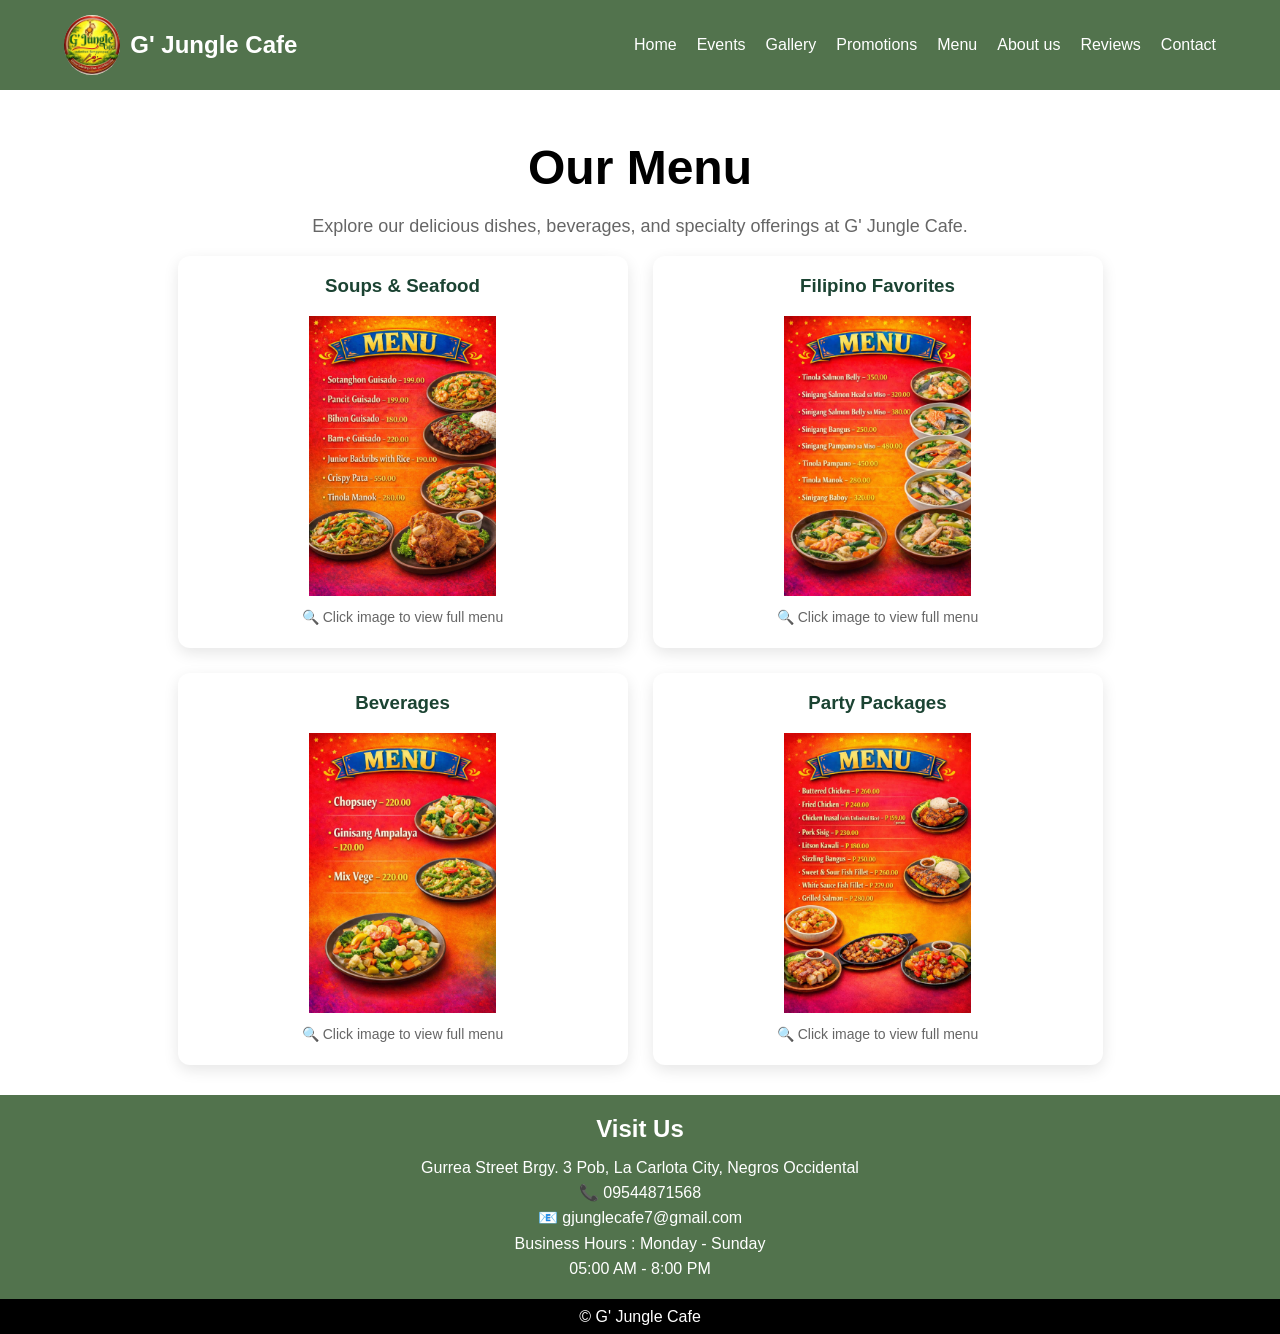
<file: menu.html>
<!DOCTYPE html>
<html lang="en">

<head>
    <meta charset="UTF-8">
    <meta name="viewport" content="width=device-width, initial-scale=1.0">
    <title>G' Jungle Cafe | Menu</title>
    <meta name="description" content="Explore our delicious food menu, beverages, party packages and specialty offerings at G' Jungle Cafe.">    
    <link rel="stylesheet" href="style.css">

   <meta name="keywords" content="G Jungle Cafe, Cafe, Restaurant, Event Venue, Corporate Events, Birthday Parties, Family Gatherings, Karaoke Room, Unlimited Samgyeopsal, Boarding House, Private Events, Celebration Venue, La Carlota City, Negros Occidental">
    <meta name="author" content="G' Jungle Cafe"> 
</head>

<body>


<header>
    <div class="container nav">
        <div class="brand">
            <Img src="./images/logo/logo.png">
            <span>G' Jungle Cafe</span>
        </div>

        <div class="mobile-menu-icon"
            onclick="toggleMenu()">
            ☰
        </div>

        <nav id="mobileNav">
            <ul>
                <li><a href="index.html">Home</a></li>
               
                <li><a href="events.html">Events</a></li>
                <li><a href="gallery.html">Gallery</a></li>
                <li><a href="promotions.html">Promotions</a></li>
                <li><a href="menu.html">Menu</a></li>
                <li><a href="about.html">About us</a></li>
                <li><a href="reviews.html">Reviews</a></li>
                <li><a href="contact.html">Contact</a></li>                
            </ul>
        </nav>

    </div>
</header>



<section class="menu-page">

    <div class="page-title">

        <h1>Our Menu</h1>

        <p>
            Explore our delicious dishes, beverages,
            and specialty offerings at G' Jungle Cafe.
        </p>

    </div>

    <div class="menu-grid">

        <div class="menu-card">

            <h3>Soups & Seafood</h3>
            
            <img src="./images/Food_Menu/Menu_01.JPG"
                 alt="Soups & Seafood Menu"
                 onclick="openMenu(this.src)">            

         <p>🔍 Click image to view full menu</p>

        </div>

        
        <div class="menu-card">

            <h3>Filipino Favorites</h3>          

                <img src="./images/Food_Menu/Menu_02.JPG"
                 alt="Filipino Favorites"
                 onclick="openMenu(this.src)">
            
            <p>🔍 Click image to view full menu</p>

        </div>

        <div class="menu-card">

            <h3>Beverages</h3>

                <img src="./images/Food_Menu/Menu_03.JPG"
                 alt="Beverages"
                 onclick="openMenu(this.src)">

            <p>🔍 Click image to view full menu</p>

        </div>

        <div class="menu-card">

            <h3>Party Packages</h3>

                <img src="./images/Food_Menu/Menu_04.JPG"
                 alt="Party Packages"
                 onclick="openMenu(this.src)">

            <p>🔍 Click image to view full menu</p>

        </div>

    </div>

</section>



  


  

<section class="contact-preview">

    <div class="container">

        <h2>Visit Us</h2>

        <p>
            Gurrea Street Brgy. 3 Pob,
            La Carlota City,
            Negros Occidental
        </p>

        <p>
            📞 09544871568
        </p>

        <p>
            📧 gjunglecafe7@gmail.com
        </p>
        <p>Business Hours : Monday - Sunday</p>
        <p>05:00 AM - 8:00 PM</p>

    </div>

</section>

<footer>

    <p>
        © G' Jungle Cafe
    </p>

</footer>


<script>

    function openMenu(imageSrc){

        window.open(imageSrc, "_blank");

    }

</script>


<script>

    function toggleMenu(){
    
        const nav =
            document.getElementById("mobileNav");
    
        nav.classList.toggle("show-menu");
    
    }

</script>
    
</body>
</html>
</file>
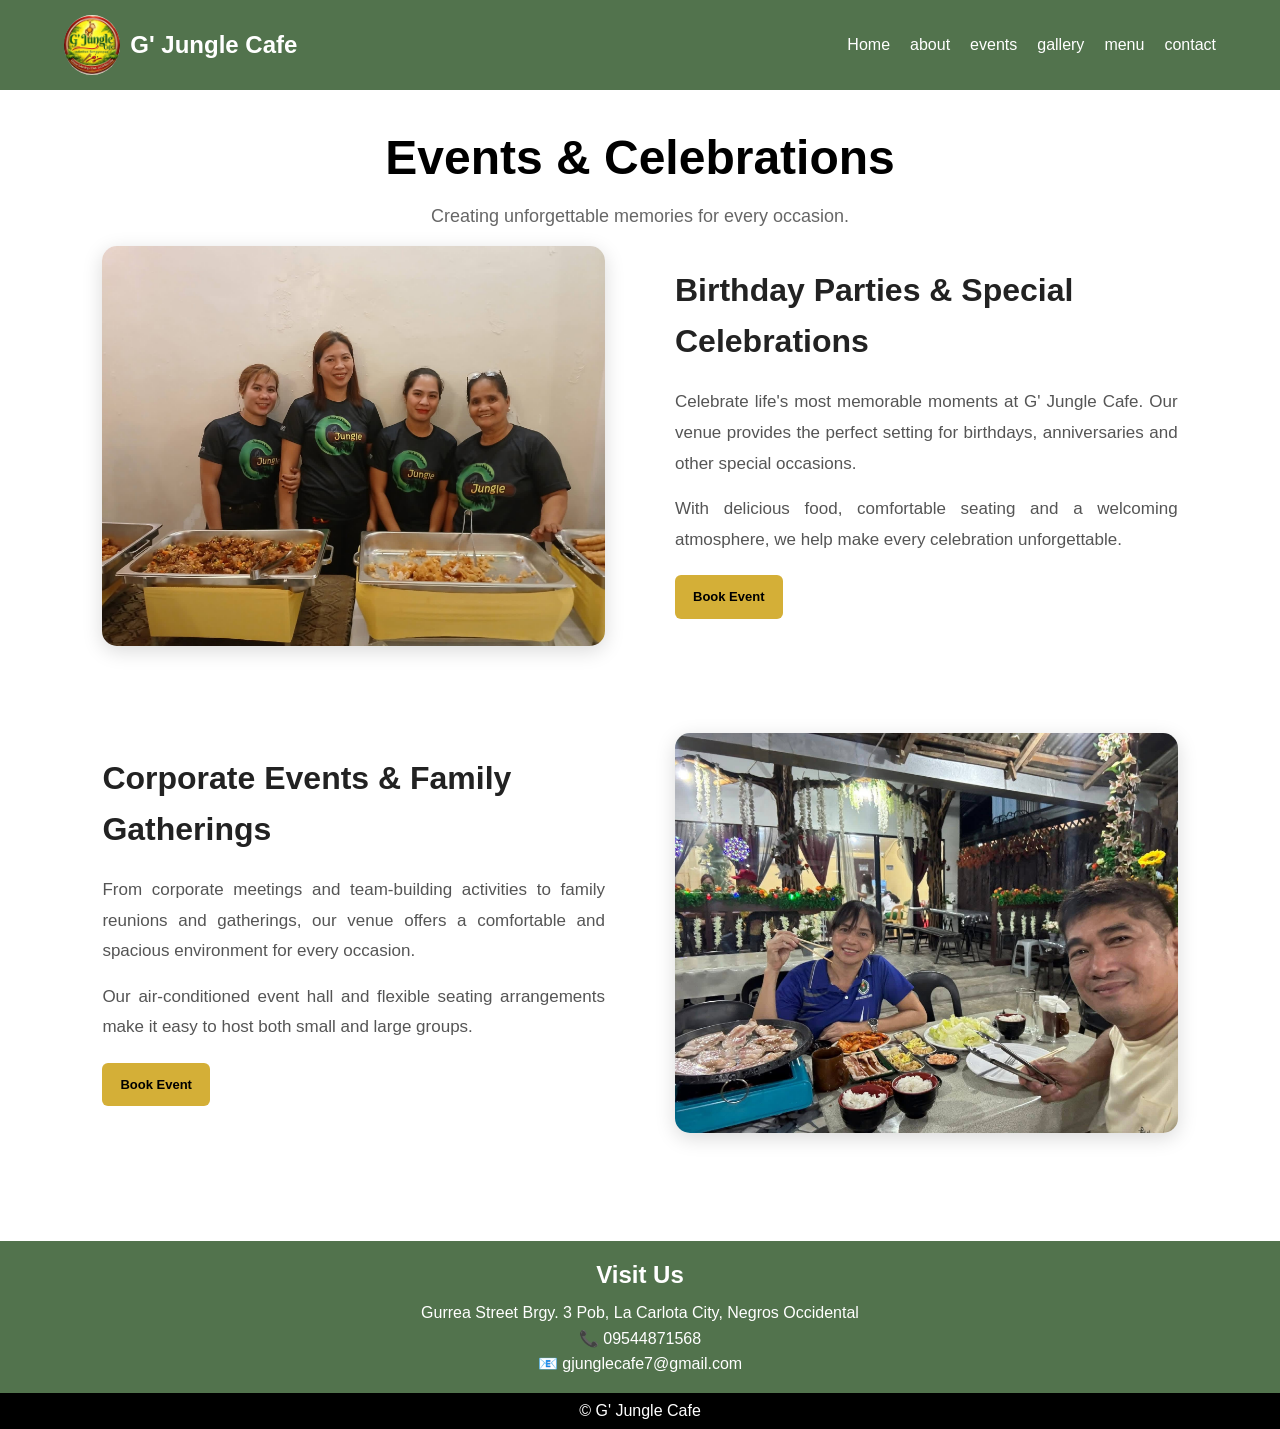
<file: Promotions.html>
<!DOCTYPE html>
<html lang="en">

<head>
    <meta charset="UTF-8">
    <meta name="viewport" content="width=device-width, initial-scale=1.0">
    <title>G' Jungle Cafe</title>
    <link rel="stylesheet" href="style.css">
</head>

<body>


<header>
    <div class="container nav">
        <div class="brand">
            <Img src="./images/logo/logo.png">
            <span>G' Jungle Cafe</span>
        </div>

        <nav>
            <ul>
                <li><a href="index.html">Home</a></li>
                <li><a href="about.html">about</a></li>
                <li><a href="events.html">events</a></li>
                <li><a href="gallery.html">gallery</a></li>
                <li><a href="menu.html">menu</a></li>
                <li><a href="contact.html">contact</a></li>                
            </ul>
        </nav>

    </div>
</header>


<section class="events-page">


    <section class="page-title">
    
        <h1>Events & Celebrations</h1>
    
        <p>
            Creating unforgettable memories for every occasion.
        </p>
    
    </section>


    
    
    <!-- Event Block 1 -->

    <div class="event-row">

        <div class="event-image">

            <Img src="./images/Photo_Gallery/Photo_Gallery_01.JPG">

        </div>

        <div class="event-text">

            <h2>Birthday Parties & Special Celebrations</h2>

            <p>
                Celebrate life's most memorable moments at
                G' Jungle Cafe. Our venue provides the perfect
                setting for birthdays, anniversaries and other
                special occasions.
            </p>

            <p>
                With delicious food, comfortable seating and a
                welcoming atmosphere, we help make every
                celebration unforgettable.
                
                
                <br>                
                <a href="booking.html" class="small-book-btn"> Book Event </a>    
                
            </p>

        </div>
        


    </div>


    <!-- Event Block 2 -->

    <div class="event-row reverse">

        <div class="event-image">

             <Img src="./images/Photo_Gallery/Photo_Gallery_05.JPG">

        </div>

        <div class="event-text">

            <h2>Corporate Events & Family Gatherings</h2>

            <p>
                From corporate meetings and team-building
                activities to family reunions and gatherings,
                our venue offers a comfortable and spacious
                environment for every occasion.
            </p>

            <p>
                Our air-conditioned event hall and flexible
                seating arrangements make it easy to host both
                small and large groups.

                <br>                
                <a href="booking.html" class="small-book-btn"> Book Event </a>
            </p>

        </div>
       

    </div>

</section>


  

<section class="contact-preview">

    <div class="container">

        <h2>Visit Us</h2>

        <p>
            Gurrea Street Brgy. 3 Pob,
            La Carlota City,
            Negros Occidental
        </p>

        <p>
            📞 09544871568
        </p>

        <p>
            📧 gjunglecafe7@gmail.com
        </p>

    </div>

</section>

<footer>

    <p>
        © G' Jungle Cafe
    </p>

</footer>

</body>
</html>
</file>
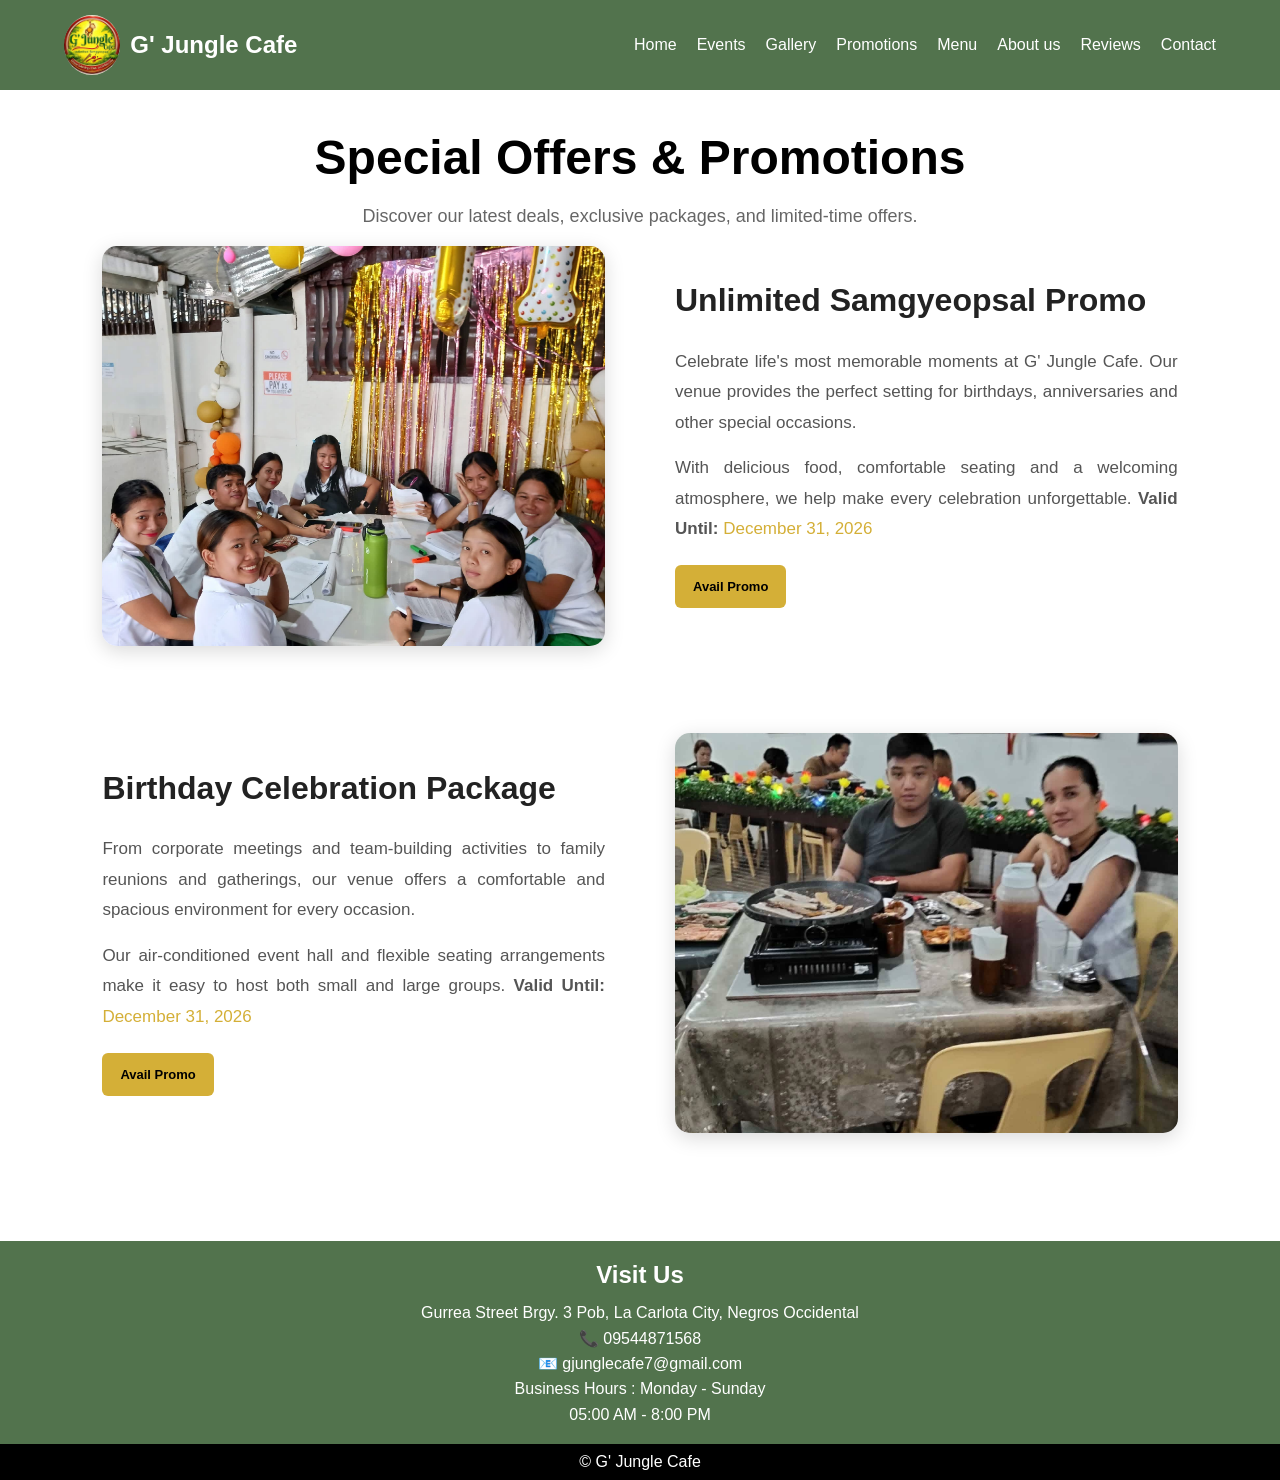
<file: promotions.html>
<!DOCTYPE html>
<html lang="en">

<head>
    <meta charset="UTF-8">
    <meta name="viewport" content="width=device-width, initial-scale=1.0">
    <title>G' Jungle Cafe | Promotions</title>
    <meta name="description" content="Discover exclusive promotions, special offers, event packages and seasonal deals at G' Jungle Cafe.">    
    <link rel="stylesheet" href="style.css">

   <meta name="keywords" content="G Jungle Cafe, Cafe, Restaurant, Event Venue, Corporate Events, Birthday Parties, Family Gatherings, Karaoke Room, Unlimited Samgyeopsal, Boarding House, Private Events, Celebration Venue, La Carlota City, Negros Occidental">
    <meta name="author" content="G' Jungle Cafe"> 
</head>

<body>


<header>
    <div class="container nav">
        <div class="brand">
            <Img src="./images/logo/logo.png">
            <span>G' Jungle Cafe</span>
        </div>

        <div class="mobile-menu-icon"
            onclick="toggleMenu()">
            ☰
        </div>

        <nav id="mobileNav">
            <ul>
                <li><a href="index.html">Home</a></li>
               
                <li><a href="events.html">Events</a></li>
                <li><a href="gallery.html">Gallery</a></li>
                <li><a href="promotions.html">Promotions</a></li>
                <li><a href="menu.html">Menu</a></li>
                <li><a href="about.html">About us</a></li>
                <li><a href="reviews.html">Reviews</a></li>
                <li><a href="contact.html">Contact</a></li>                
            </ul>
        </nav>

    </div>
</header>


<section class="events-page">


    <section class="page-title">
    
        <h1>Special Offers & Promotions</h1>
    
        <p>
            Discover our latest deals, exclusive packages, and limited-time offers.
        </p>
    
    </section>


    
    
    <!-- Promotions Block 1 -->

    <div class="event-row">

        <div class="event-image">

            <Img src="./images/Photo_Gallery/Photo_Gallery_02.JPG">

        </div>

        <div class="event-text">

            <h2>Unlimited Samgyeopsal Promo</h2>

            <p>
                Celebrate life's most memorable moments at
                G' Jungle Cafe. Our venue provides the perfect
                setting for birthdays, anniversaries and other
                special occasions.
            </p>

            <p>
                With delicious food, comfortable seating and a
                welcoming atmosphere, we help make every
                celebration unforgettable.
                
                <b>Valid Until:</b> <span style="color:#d4af37;">December 31, 2026</span>
                
                <br>                
                <a href="booking.html" class="small-book-btn"> Avail Promo </a>    
                
            </p>

        </div>
        


    </div>


    <!-- Promotions Block 2 -->

    <div class="event-row reverse">

        <div class="event-image">

             <Img src="./images/Photo_Gallery/Photo_Gallery_04.JPG">

        </div>

        <div class="event-text">

            <h2>Birthday Celebration Package</h2>

            <p>
                From corporate meetings and team-building
                activities to family reunions and gatherings,
                our venue offers a comfortable and spacious
                environment for every occasion.
            </p>

            <p>
                Our air-conditioned event hall and flexible
                seating arrangements make it easy to host both
                small and large groups.
                <b>Valid Until:</b> <span style="color:#d4af37;">December 31, 2026</span>

                <br>                
                <a href="booking.html" class="small-book-btn"> Avail Promo </a>
            </p>

        </div>
       

    </div>

</section>


  

<section class="contact-preview">

    <div class="container">

        <h2>Visit Us</h2>

        <p>
            Gurrea Street Brgy. 3 Pob,
            La Carlota City,
            Negros Occidental
        </p>

        <p>
            📞 09544871568
        </p>

        <p>
            📧 gjunglecafe7@gmail.com
        </p>
        <p>Business Hours : Monday - Sunday</p>
        <p>05:00 AM - 8:00 PM</p>

    </div>

</section>

<footer>

    <p>
        © G' Jungle Cafe
    </p>

</footer>


<script>

    function toggleMenu(){
    
        const nav =
            document.getElementById("mobileNav");
    
        nav.classList.toggle("show-menu");
    
    }

</script>

    
</body>
</html>
</file>
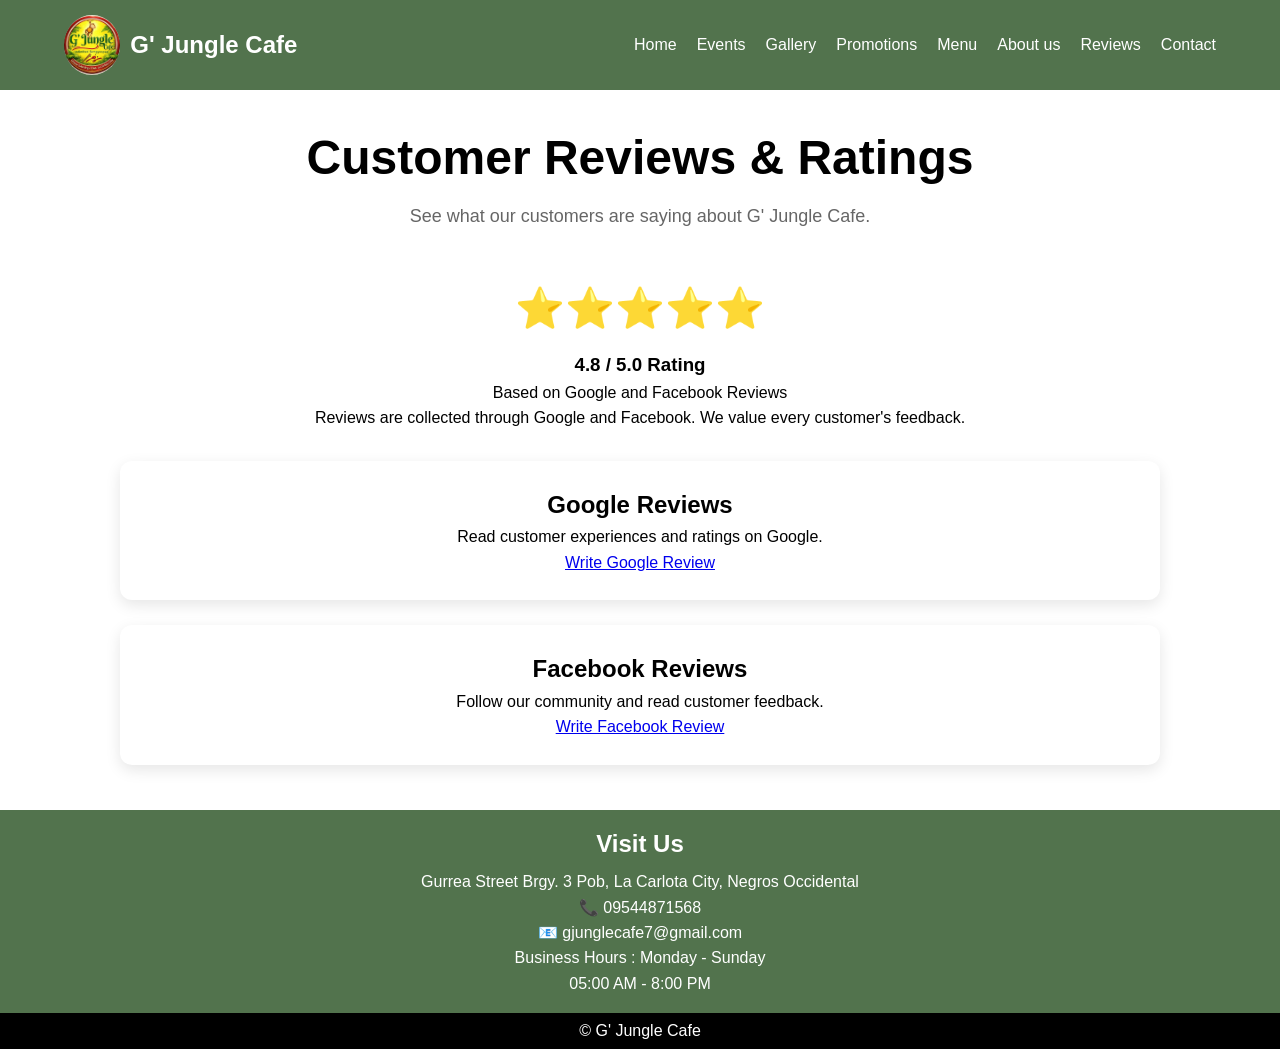
<file: reviews.html>
<!DOCTYPE html>
<html lang="en">

<head>
    <meta charset="UTF-8">
    <meta name="viewport" content="width=device-width, initial-scale=1.0">
    <title>G' Jungle Cafe | Reviews & Ratings</title>
    <meta name="description" content="Read customer reviews, ratings and feedback about dining, events and services at G' Jungle Cafe.">    
    <link rel="stylesheet" href="style.css">

   <meta name="keywords" content="G Jungle Cafe, Cafe, Restaurant, Event Venue, Corporate Events, Birthday Parties, Family Gatherings, Karaoke Room, Unlimited Samgyeopsal, Boarding House, Private Events, Celebration Venue, La Carlota City, Negros Occidental">
    <meta name="author" content="G' Jungle Cafe"> 
</head>

<body>

    

<header>
    <div class="container nav">
        <div class="brand">
            <Img src="./images/logo/logo.png">
            <span>G' Jungle Cafe</span>
        </div>

        <div class="mobile-menu-icon"
            onclick="toggleMenu()">
            ☰
        </div>

        <nav id="mobileNav">
            <ul>
                <li><a href="index.html">Home</a></li>
               
                <li><a href="events.html">Events</a></li>
                <li><a href="gallery.html">Gallery</a></li>
                <li><a href="promotions.html">Promotions</a></li>
                <li><a href="menu.html">Menu</a></li>
                <li><a href="about.html">About us</a></li>
                <li><a href="reviews.html">Reviews</a></li>
                <li><a href="contact.html">Contact</a></li>                
            </ul>
        </nav>

    </div>
</header>


<!-- Reviews Section -->

<section class="reviews-page">

    <div class="page-title">

        <h1>Customer Reviews & Ratings</h1>

        <p>
            See what our customers are saying about
            G' Jungle Cafe.
        </p>

    </div>

    <!-- Overall Rating -->

    <div class="overall-rating">

        <h2>⭐⭐⭐⭐⭐</h2>

        <h3>4.8 / 5.0 Rating</h3>

        <p>
            Based on Google and Facebook Reviews
        </p>
        <p class="review-note">
            Reviews are collected through Google and Facebook.
            We value every customer's feedback.
        </p>
    </div>

    <!-- Google Reviews -->

    <div class="review-platform">

        <h2>Google Reviews</h2>

        <p>
            Read customer experiences and ratings on Google.
        </p>
        
            <a href="#" class="review" target="_blank"> Write Google Review </a>

    </div>

    <!-- Facebook Reviews -->

    <div class="review-platform">

        <h2>Facebook Reviews</h2>

        <p>
            Follow our community and read customer feedback.
        </p>

            <a href="https://www.facebook.com/profile.php?id=100091445994719"
               target="_blank">
                Write Facebook Review
            </a>

        
    </div>

</section>
  



  



  


  

<section class="contact-preview">

    <div class="container">

        <h2>Visit Us</h2>

        <p>
            Gurrea Street Brgy. 3 Pob,
            La Carlota City,
            Negros Occidental
        </p>

        <p>
            📞 09544871568
        </p>

        <p>
            📧 gjunglecafe7@gmail.com
        </p>
        <p>Business Hours : Monday - Sunday</p>
        <p>05:00 AM - 8:00 PM</p>

    </div>

</section>

<footer>

    <p>
        © G' Jungle Cafe
    </p>

</footer>

    
<script>

    function toggleMenu(){
    
        const nav =
            document.getElementById("mobileNav");
    
        nav.classList.toggle("show-menu");
    
    }

</script>

</body>
</html>
</file>
<file: style.css>
*{
    margin:0;
    padding:0;
    box-sizing:border-box;
}

body{
    font-family:Arial,sans-serif;
    line-height:1.6;
}


.container{
    width:90%;
    max-width:1200px;
    margin:auto;
}

header{
    background:#52734d;
    padding:15px 0;
}


.nav{
    display:flex;
    justify-content:space-between;
    align-items:center;
}

.brand{
    display:flex;
    align-items:center;
}

.brand img{
    height:60px;
    margin-right:10px;
    border-radius:50%;
    object-fit:cover; 
}

.brand span{
    color:white;
    font-size:24px;
    font-weight:bold;
}

nav ul{
    display:flex;
    list-style:none;
}

nav ul li{
    margin-left:20px;
}

nav ul li a{
    color:white;
    text-decoration:none;
}

.hero{
    position:relative;
    height:45vh;
    overflow:hidden;
}

.hero-overlay{
    position:absolute;
    inset:0;
    background:rgba(0,0,0,.60);
    z-index:1;
}
.hero-content p{
    color:white;
    font-size:20px;
    text-shadow:1px 1px 6px rgba(0,0,0,0.7);
}
.hero-content h1{
    font-size:50px;
    margin:20px 0;
    color:white;
    text-shadow:2px 2px 8px rgba(0,0,0,0.7);
}

.hero-content{
    position:absolute;
    top:50%;
    left:50%;
    transform:translate(-50%, -50%);
    width:90%;
    text-align:center;
    z-index:10;
}
.hero-logo{
    width:180px;
}

.hero h1{
    font-size:50px;
    margin:20px 0;
}

.btn{
    display:inline-block;
    padding:12px 25px;
    border-radius:5px;
    text-decoration:none;
}

.primary-btn{
    background:#d4af37;
    color:black;
}

.secondary-btn{
    background:#1877f2;
    color:white;
}

.features{
    padding:60px 0;
}

.features h2{
    text-align:center;
    margin-bottom:30px;
}

.cards{
    display:grid;
    grid-template-columns:repeat(5,1fr);
    gap:20px;
}

.card{
    background:#f5f5f5;
    padding:25px;
    border-radius:10px;
    text-align:center;
}

.showcase{
    padding:60px 0;
}

.showcase h2{
    text-align:center;
    margin-bottom:30px;
}

.gallery-grid{
    display:grid;
    grid-template-columns:repeat(2,1fr);
    gap:20px;
}

.gallery-grid img{
    width:100%;
    height:350px;
    object-fit:cover;
    border-radius:10px;
}

.contact-preview{
    background:#52734d;
    color:white;
    text-align:center;
    padding:15px 0;
}

.contact-preview h2{
    margin:0 0 8px 0;
}

.contact-preview p{
    margin:3px 0;
    line-height:1.4;
}

footer{
    background:black;
    color:white;
    text-align:center;
    padding:5px;
}

.slide{
    position:absolute;
    top:0;
    left:0;
    width:100%;
    height:100%;
    background-size:cover;
    background-position:center;
    opacity:0;
    animation:slider 9s infinite;
}

.slide1{
    background-image:url('images/Photo_Gallery/Photo_Gallery_06.JPG');
    animation-delay:0s;
}

.slide2{
    background-image:url('images/Photo_Gallery/Photo_Gallery_07.JPG');
    animation-delay:3s;
}

.slide3{
    background-image:url('images/Video_Gallery/Video_Gallery_01.JPG');
    animation-delay:6s;
}
.hero-buttons{
    display:flex;
    justify-content:center;
    gap:15px;
    margin-top:20px;
}

@keyframes slider{

    0%{
        opacity:0;
    }

    10%{
        opacity:1;
    }

    30%{
        opacity:1;
    }

    40%{
        opacity:0;
    }

    100%{
        opacity:0;
    }

}

@media(max-width:1000px){

    .cards{
        grid-template-columns:repeat(2,1fr);
    }

}

@media(max-width:600px){

    .cards{
        grid-template-columns:1fr;
    }

}

.booking-section{
    max-width:800px;
    margin:50px auto;
    padding:40px;
    background:#ffffff;
    border-radius:15px;
    box-shadow:0 5px 20px rgba(0,0,0,0.10);
}

.booking-section h1{
    text-align:center;
    margin-bottom:10px;
}

.booking-section p{
    text-align:center;
    margin-bottom:30px;
    color:#666;
}

.booking-form{
    display:flex;
    flex-direction:column;
}

.booking-form label{
    font-weight:bold;
    margin-top:15px;
    margin-bottom:5px;
}

.booking-form input,
.booking-form select,
.booking-form textarea{
    width:100%;
    padding:12px;
    border:1px solid #ccc;
    border-radius:8px;
    font-size:16px;
}

.booking-form textarea{
    min-height:120px;
}

.whatsapp-btn{
    margin-top:5;
    background:#25D366;
    color:white;
    border:none;
    padding:15px;
    border-radius:10px;
    font-size:18px;
    cursor:pointer;
}

.whatsapp-btn:hover{
    background:#1ea952;
}


.email-btn{
    margin-top:10px;
    background:#2563eb;
    color:white;
    border:none;
    padding:15px;
    border-radius:10px;
    font-size:18px;
    cursor:pointer;
    width:30%;
}

.email-btn:hover{
    background:#1d4ed8;
}


.messenger-btn{
    margin-top:10px;
    background:#0084ff;
    color:white;
    border:none;
    padding:15px;
    border-radius:10px;
    font-size:18px;
    cursor:pointer;
}

.button-row{
    display:flex;
    justify-content:center;
    align-items:center;
    gap:10px;
}

.whatsapp-btn,
.email-btn,
.messenger-btn{
    margin-top:5;
    width:220px;
    height:55px;

    display:flex;
    align-items:center;
    justify-content:center;

    border:none;
    border-radius:10px;

    font-size:16px;
    font-weight:bold;

    cursor:pointer;
}

.messenger-btn:hover{
    background:#006fe6;
}


/* =======================
   EVENTS PAGE
======================= */

.events-page{
    padding:20px 8%;
    background:#ffffff;
}

.event-row{
    display:flex;
    align-items:center;
    gap:70px;
    margin-bottom:80px;
}

.event-row.reverse{
    flex-direction:row-reverse;
}

.event-image{
    flex:1;
}

.event-image img{
    width:100%;
    height:400px;
    object-fit:cover;
    border-radius:15px;
    box-shadow:0 5px 20px rgba(0,0,0,0.15);
}

.event-text{
    flex:1;
}

.event-text h2{
    font-size:32px;
    margin-bottom:20px;
    color:#222;
}

.event-text p{
    font-size:17px;
    line-height:1.8;
    color:#555;
    margin-bottom:15px;
    text-align:justify;
}

@media(max-width:768px){

    .event-row,
    .event-row.reverse{
        flex-direction:column;
    }

    .event-image img{
        height:250px;
    }

    .event-text h2{
        font-size:26px;
    }
}

.page-title{
    text-align:center;
    padding:10px 0 15px;
}

.page-title h1{
    font-size:48px;
    margin-bottom:5px;
}

.page-title p{
    color:#666;
    font-size:18px;
}


.event-book-now{
    text-align:right;
    margin-bottom:20px;
    margin-right:40px;
}

.event-book-now h3{
    font-size:18px;
    margin-bottom:5px;
}

.event-book-now p{
    font-size:13px;
    color:#666;
    margin-bottom:8px;
}

.small-book-btn{
    display:inline-block;
    padding:8px 5px;
    background:#d4af37;
    color:black;
    text-decoration:none;
    border-radius:5px;
    font-size:13px;
    font-weight:bold;
    text-align:left;
}


.detail-row{
    display:flex;
    gap:50px;
    align-items:center;
    padding:50px;
}

.detail-image{
    flex:1;
}

.detail-image img{
    width:100%;
    border-radius:15px;
}

.detail-text{
    flex:1;
}

.detail-text h2{
    margin-bottom:15px;
}

.detail-text p{
    line-height:1.8;
    text-align:justify;
}
@media(max-width:768px){

    .gallery-grid{
        grid-template-columns:1fr;
    }

}

.gallery-page{
    padding:20px 50px;
}

.gallery-image{
    position:relative;
}

.gallery-label{
    position:absolute;
    top:8px;
    right:8px;

    background:rgba(0,0,0,0.6);
    color:white;

    padding:3px 8px;

    font-size:11px;
    font-weight:bold;

    border-radius:4px;

    z-index:10;
}

.detail-row{
    display:flex;
    gap:50px;
    align-items:center;
    padding:50px;
}

.detail-image{
    flex:1;
}

.detail-image img{
    width:100%;
    border-radius:10px;
}

.detail-text{
    flex:1;
}

.detail-text h2{
    margin-bottom:20px;
}

.detail-text p{
    line-height:1.8;
    text-align:justify;
}
.gallery-card{
    cursor:pointer;
}

.gallery-detail-page{
    padding:40px;
}

.detail-row{
    display:flex;
    gap:60px;
    align-items:center;
}

.detail-image{
    flex:1;
}

.detail-image img{
    width:100%;
    border-radius:15px;
    box-shadow:0 5px 20px rgba(0,0,0,0.15);
}

.detail-text{
    flex:1;
}

.detail-text h2{
    font-size:36px;
    margin-bottom:25px;
    color:#222;
}

.detail-text h3{
    margin-top:25px;
    margin-bottom:10px;
}

.detail-text p{
    line-height:1.8;
    color:#555;
}

.small-book-btn{
    display:inline-block;
    margin-top:20px;
    padding:10px 18px;
    background:#d4af37;
    color:black;
    text-decoration:none;
    border-radius:6px;
    font-weight:bold;
}


/* =========================
   MENU PAGE
========================= */

.menu-page{
    padding:30px;
}

.menu-grid{
    display:grid;
    grid-template-columns:repeat(2, minmax(300px, 450px));
    justify-content:center;
    gap:25px;
}

.menu-card{
    background:white;
    border-radius:12px;
    overflow:hidden;
    text-align:center;
    box-shadow:0 5px 15px rgba(0,0,0,0.1);
    padding-bottom:10px;
}

.menu-card h3{
    padding:15px;
    margin:0;
    color:#1b4332;
}

.menu-card img{
    width:100%;
    max-height:280px;
    object-fit:contain;
    cursor:pointer;
    display:block;
}

.menu-card p{
    padding:10px;
    color:#666;
    font-size:14px;
}

.menu-card:hover{
    transform:translateY(-5px);
    transition:0.3s;
}

@media(max-width:768px){

    .menu-grid{
        grid-template-columns:1fr;
    }

    .menu-card img{
        height:auto;
    }

}

/* ======================
   CONTACT PAGE
====================== */

.contact-page{
    max-width:1200px;
    margin:auto;
    padding:5px 10px;
}

.contact-grid{
    display:grid;
    grid-template-columns:1fr 1fr;
    gap:30px;

    max-width:1000px;
    margin:15px auto;
}


.contact-info{
    background:white;
    padding:30px;
    border-radius:12px;
    box-shadow:0 5px 15px rgba(0,0,0,0.1);
}

.contact-info p{
    margin-bottom:20px;
    line-height:1.8;
}

.contact-map iframe{
    width:100%;
    height:440px;
    border:0;
    border-radius:12px;
}

.business-hours{
    text-align:center;
    margin-top:40px;
}

.business-hours h2{
    margin-bottom:10px;
}

@media(max-width:768px){

    .contact-grid{
        grid-template-columns:1fr;
    }

}


/* ======================
   REVIEWS PAGE
====================== */

.reviews-page{
    max-width:1100px;
    margin:auto;
    padding:20px 30px;
}

.overall-rating{
    text-align:center;
    margin:30px 0;
}

.overall-rating h2{
    font-size:40px;
}

.overall-rating h3{
    margin-top:10px;
}

.review-platform{
    background:white;
    padding:25px;
    border-radius:12px;
    margin-bottom:25px;
    text-align:center;
    box-shadow:0 5px 15px rgba(0,0,0,0.1);
}

.review-btn{
    display:inline-block;
    background:#1877F2;
    color:white;
    padding:10px 20px;
    border-radius:6px;
    text-decoration:none;
    margin:10px;
}

.review-btn:hover{
    background:#145dbf;
}

.featured-reviews{
    margin-top:40px;
}

.featured-reviews h2{
    text-align:center;
    margin-bottom:30px;
}

.review-card{
    background:white;
    padding:25px;
    border-radius:12px;
    margin-bottom:20px;
    box-shadow:0 5px 15px rgba(0,0,0,0.1);
}

.review-card p{
    line-height:1.8;
}

.review-btn{
    display:inline-block;
    background:#2d6a4f;
    color:white;
    padding:10px 20px;
    border-radius:6px;
    text-decoration:none;
    font-weight:bold;
}
.mobile-menu-icon{
    display:none;
}
/* =====================================
   BOOKING PAGE BUTTON GROUPS
===================================== */

.booking-actions,
.help-actions{
    text-align:center;
    margin-top:25px;
}

.booking-actions h3,
.help-actions h3{
    margin-bottom:15px;
    color:#333;
    font-size:22px;
}
.help-actions{
    text-align:center;
    margin-top:30px;
}

.help-actions .messenger-btn{
    margin:10px auto 0;
    display:block;
}

/* =====================================
   MOBILE RESPONSIVE
===================================== */
/* =====================================
   MOBILE RESPONSIVE
===================================== */

@media screen and (max-width:768px){

    .button-row{
    display:flex;
    flex-direction:column;
    gap:10px;
    align-items:center;
    }
    
    .whatsapp-btn,
    .email-btn,
    .messenger-btn{
        width:220px;
    }


    .gallery-grid,
    .menu-grid,
    .contact-grid{
        grid-template-columns:1fr;
    }

    img{
        max-width:100%;
        height:auto;
    }

    nav ul{
        flex-wrap:wrap;
        justify-content:center;
        gap:10px;
    }

    nav ul li a{
        font-size:14px;
    }

    .logo{
        width:60px;
    }

    .logo-container h1{
        font-size:24px;
    }

    header{
        flex-direction:column;
        align-items:center;
    }

    .logo-container{
        flex-direction:column;
        text-align:center;
    }
    .mobile-menu-icon{
    display:block;
    font-size:32px;
    color:white;
    cursor:pointer;
    }
    
    nav{
        display:none;
        width:100%;
    }
    
    nav.show-menu{
        display:block;
        position:absolute;
        top:85px;
        left:0;
        width:100%;
        background:#5b7b4a;
        z-index:9999;
    }
        
    nav ul{
        flex-direction:column;
        text-align:center;
        gap:15px;
    }
    nav{
        display:none;
    }
    header{
    position:relative;
    }
    .hero{
    height:700px;
    }
    .hero-content{
        top:55%;
    }
    .hero-content p{
        font-size:16px;
    }
    .hero h1{
    font-size:42px;
    }    
    .hero-buttons{
        display:flex;
        flex-direction:column;
        gap:10px;
        align-items:center;
    }
   
    
    .detail-image{
        width:100%;
    }
    
    .detail-image img{
        width:100%;
        height:auto;
        display:block;
    }
    
    .detail-image{
        width:100%;
    }
    
    .detail-image img{
        width:100%;
        max-width:500px;
        margin:auto;
        display:block;
        border-radius:15px;
    }
    
    
    
    .small-book-btn{
    display:inline-block;
    margin-top:20px;
    margin-bottom:30px;
    }
   
    .detail-text p{
        font-size:20px;
        line-height:1.8;
        text-align:left;
    }
   
    
    .detail-image img{
        width:100%;
        max-width:320px;
        display:block;
        margin:auto;
    }
    
    .detail-text{
        width:100%;
        max-width:100%;
        flex:none;
        padding:0 20px;
        text-align:center;
        box-sizing:border-box;
    }
    
    .detail-text h2{
        font-size:20px;
        line-height:1.3;
        word-break:normal;
    }

    
    .detail-row{
    display:flex;
    flex-direction:column;
    gap:20px;
    }
    .help-actions{
        margin-top:30px;
    }
    
    .help-actions .messenger-btn{
        width:220px;
    }
}
</file>
